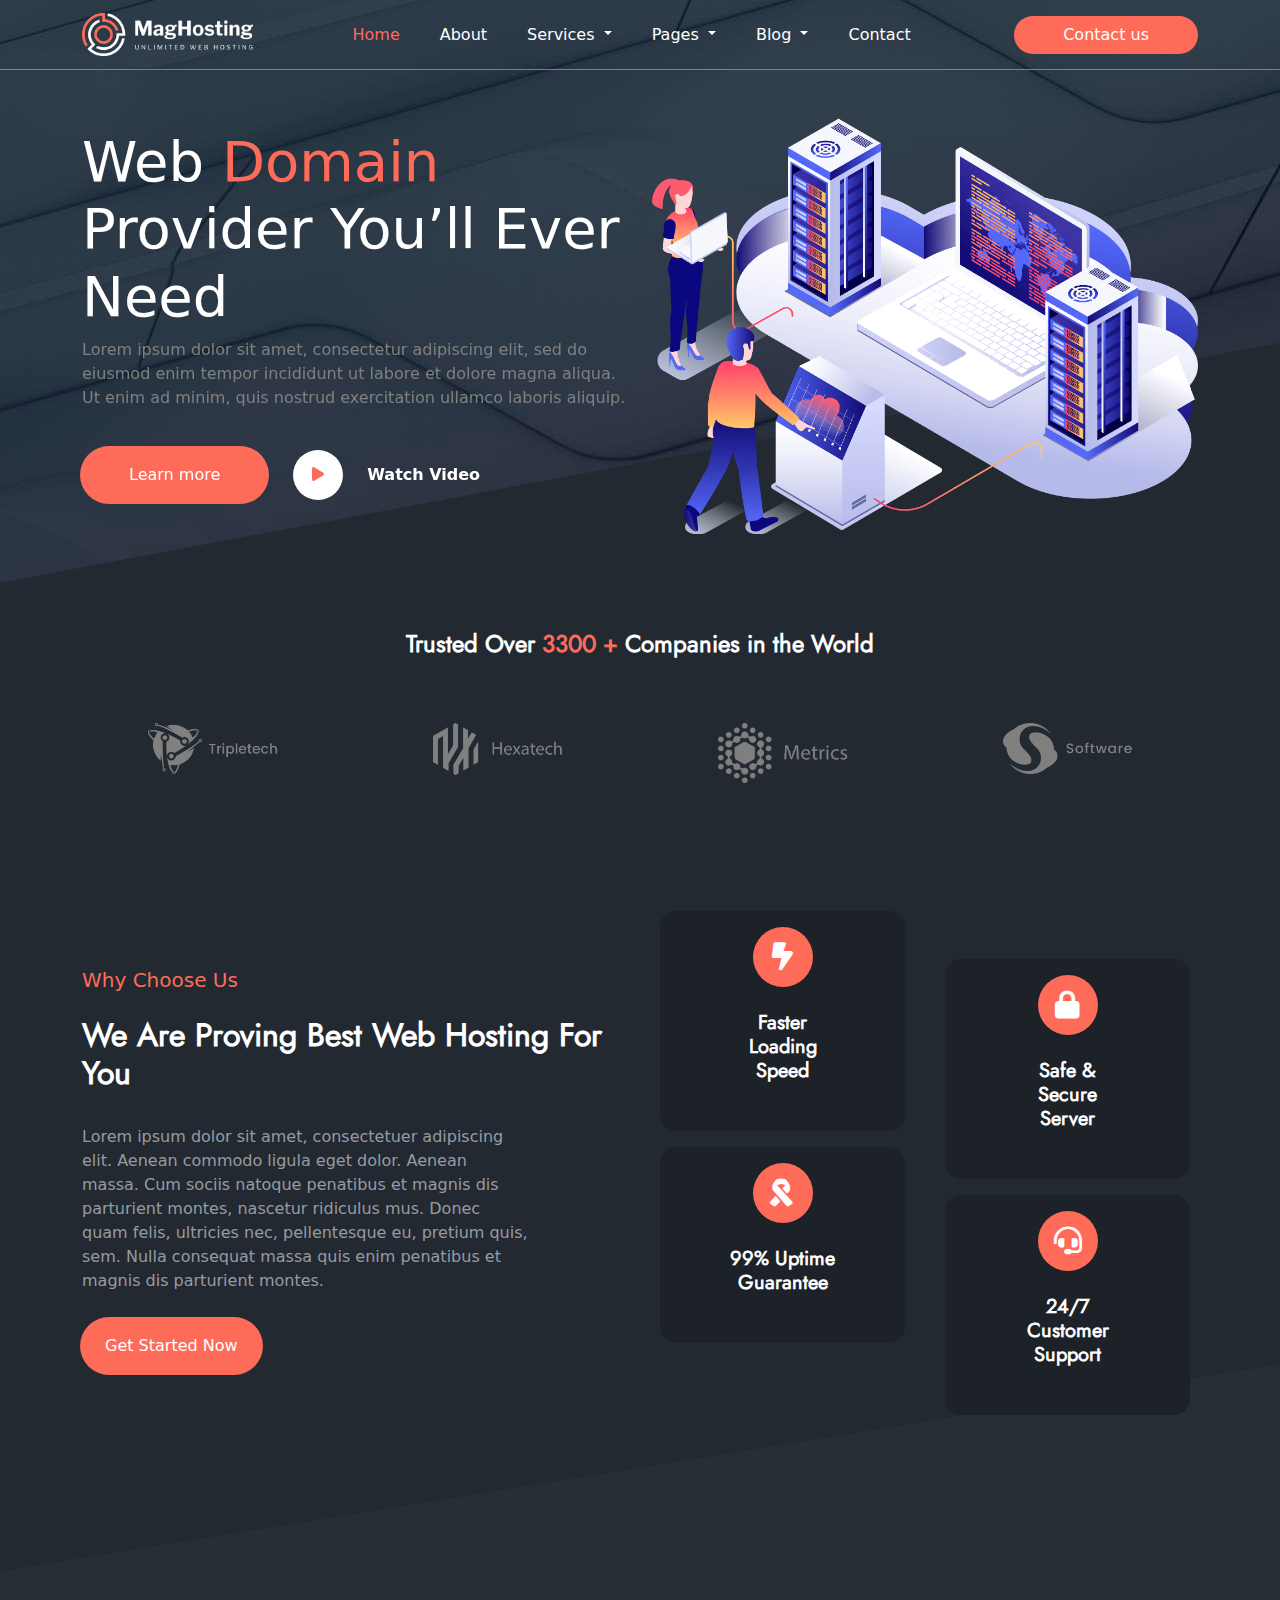
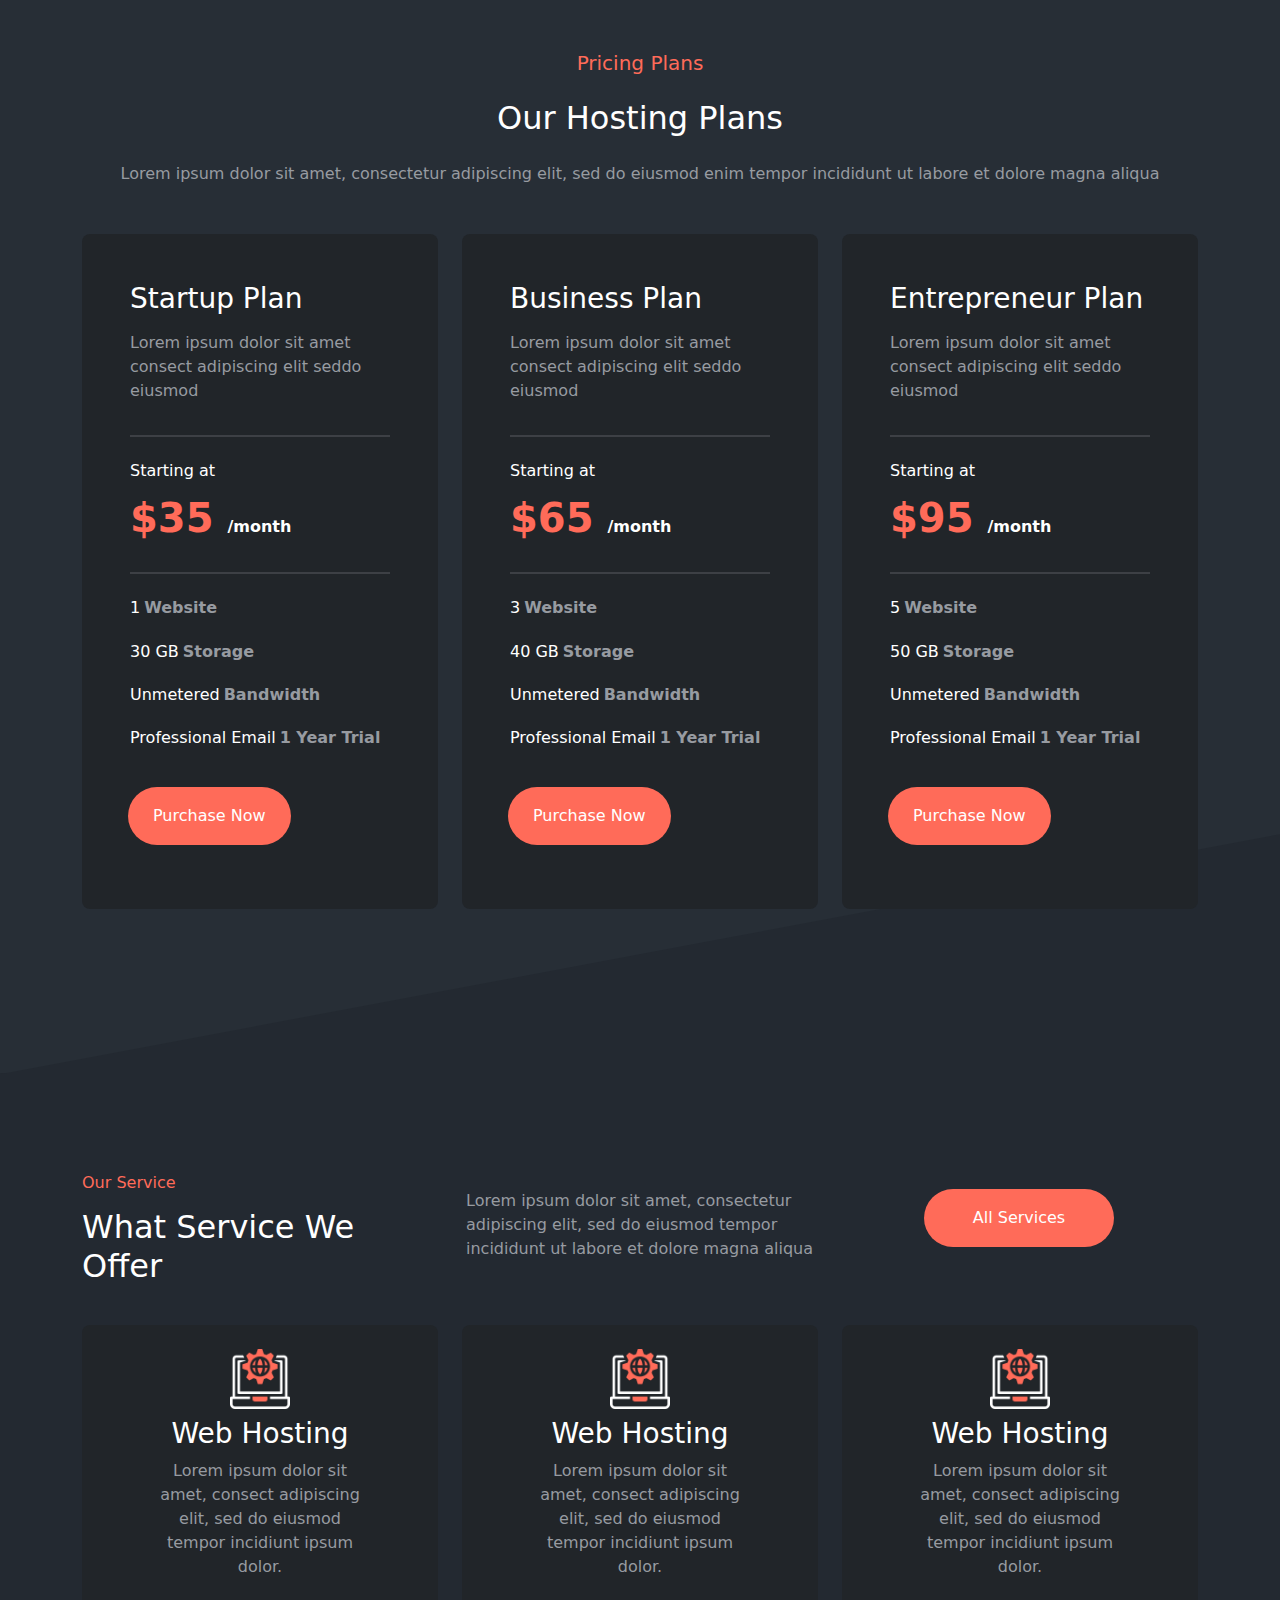
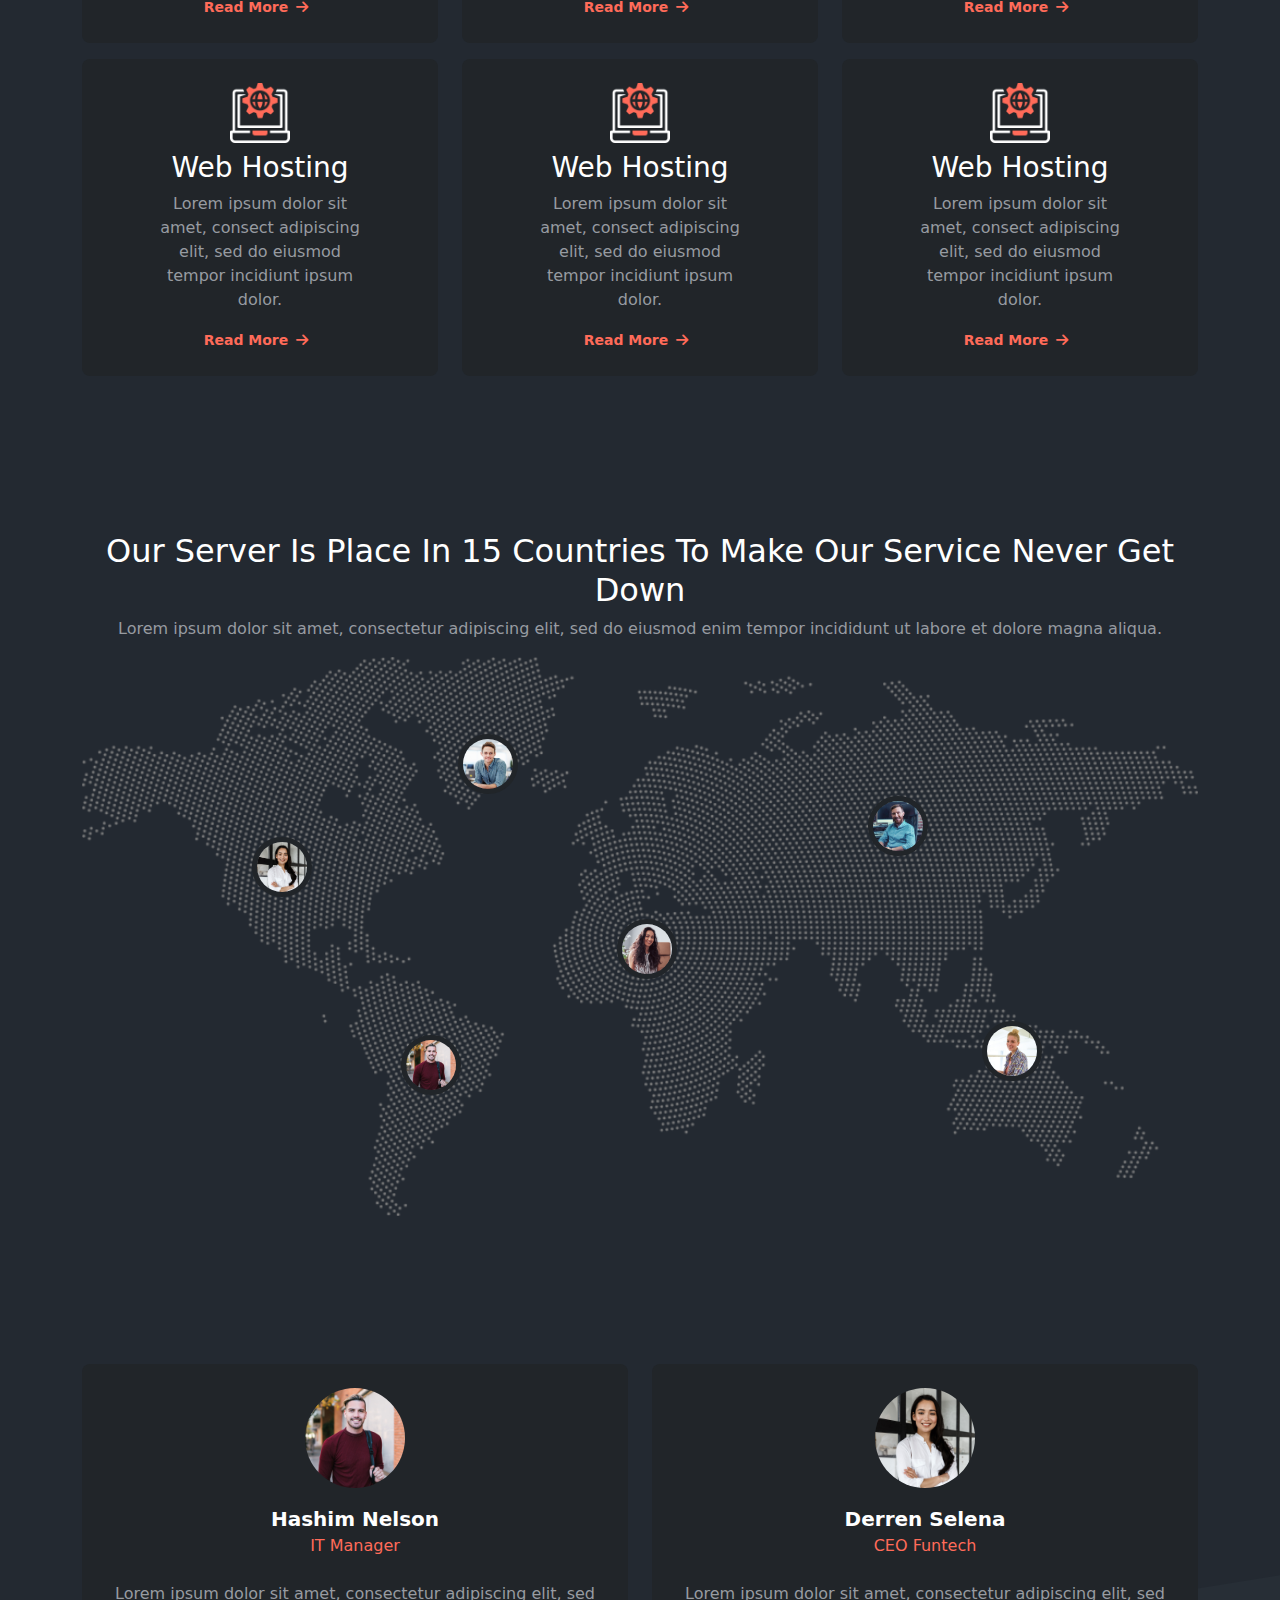
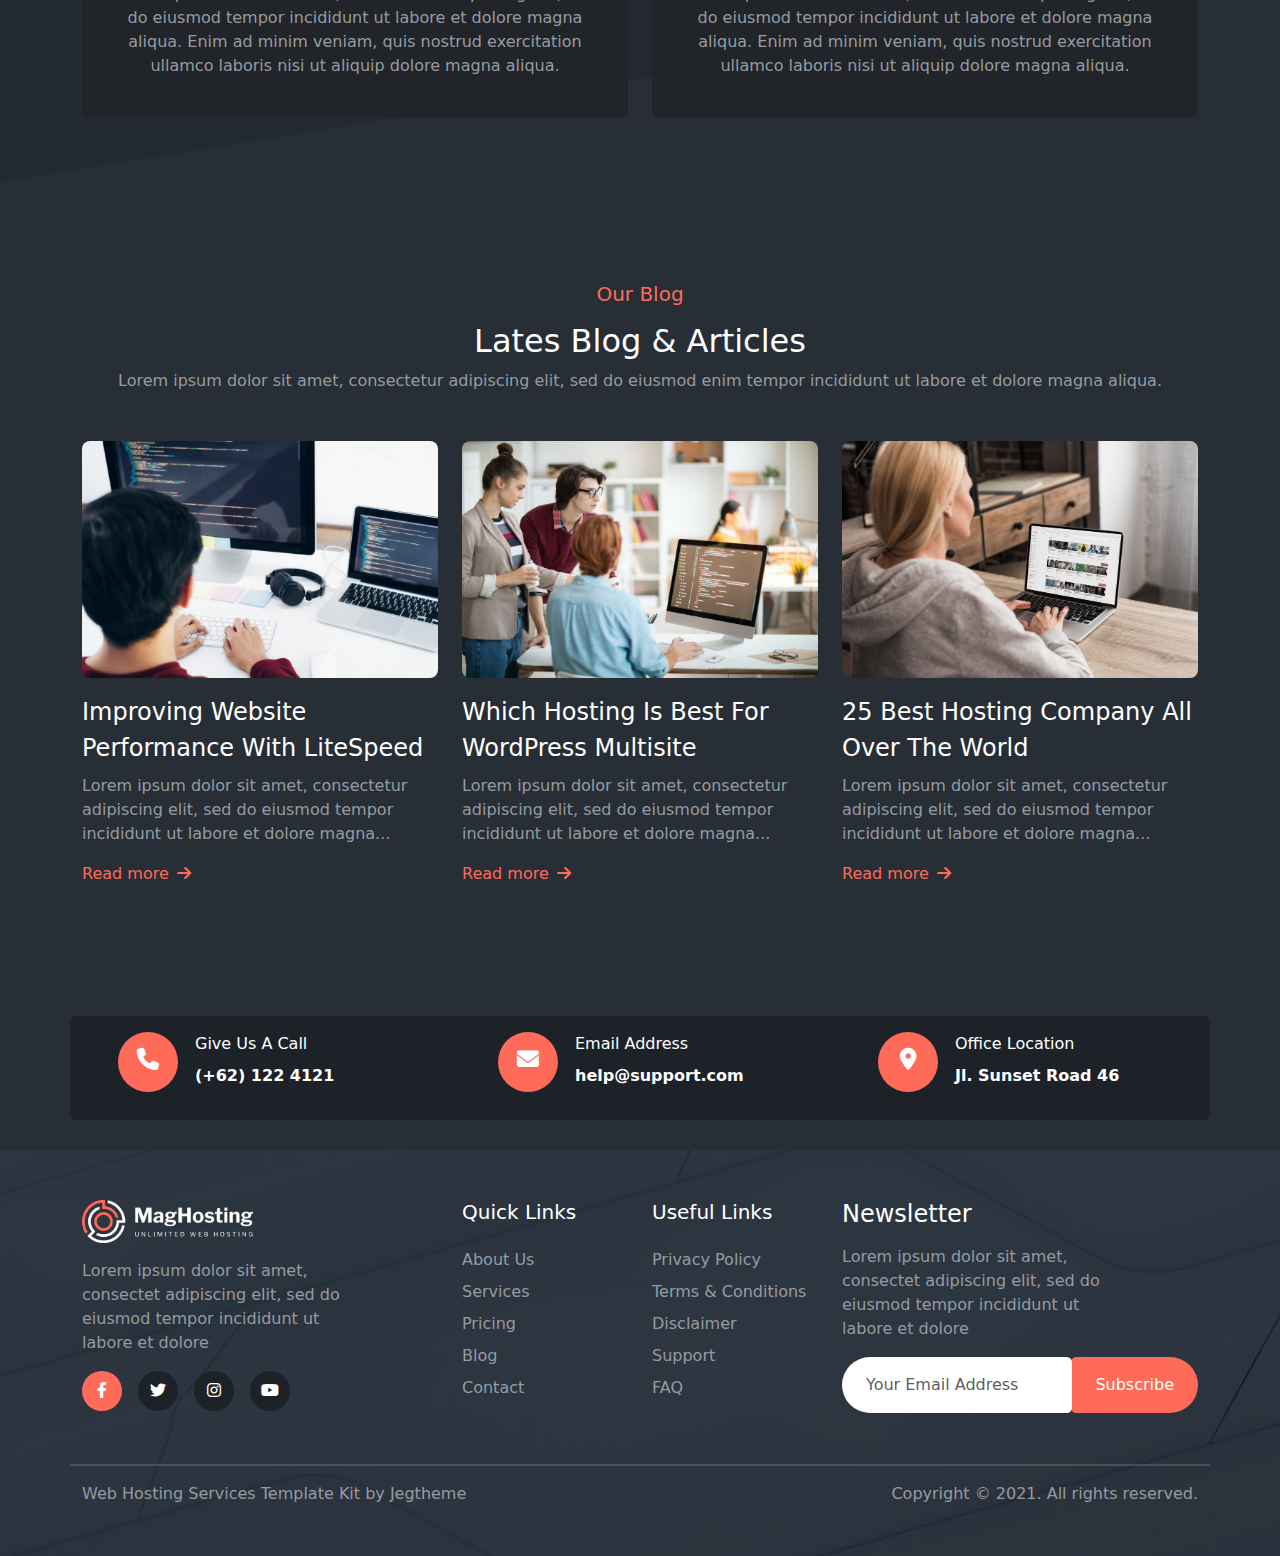
<file: web site/index.html>
<!DOCTYPE html>
<html lang="en">

<head>
  <meta charset="UTF-8">
  <meta http-equiv="X-UA-Compatible" content="IE=edge">
  <meta name="viewport" content="width=device-width, initial-scale=1.0">
  <title>Bizency</title>
  <link rel="stylesheet" href="css/bootstrap.min.css">
  <link rel="stylesheet" href="css/style.css">
  <link rel="stylesheet" href="css/all.min.css">
  <link rel="stylesheet" href="css/fonts.css">
</head>

<body>


  <section class="slider">
    <nav class="navbar navbar-expand-lg">
      <div class="container">
        <a class="navbar-brand" href="#">
          <img src="img/LOGO-6RC53E-e1642575297980.png" width="173" alt="">
        </a>
        <button class="navbar-toggler" type="button" data-bs-toggle="offcanvas" data-bs-target="#kriss">
          <span class=" text-white"><i class="fa-solid fa-bars"></i></span>
        </button>
        <div class="collapse navbar-collapse" id="navbarSupportedContent">
          <ul class="navbar-nav mx-auto mb-2 mb-lg-0">
            <li class="nav-item me-4">
              <a class="nav-link active text-orange" href="#">Home</a>
            </li>

            <li class="nav-item me-4">
              <a class="nav-link active text-white" href="#">About</a>
            </li>
            <li class="nav-item dropdown me-4">
              <a class="nav-link dropdown-toggle text-white" href="#" id="navbarDropdown" role="button"
                data-bs-toggle="dropdown">
                Services
              </a>
              <ul class="dropdown-menu">
                <li><a class="dropdown-item" href="#">Services</a></li>
                <li><a class="dropdown-item" href="#">Services Details</a></li>
              </ul>
            </li>
            <li class="nav-item dropdown me-4">
              <a class="nav-link dropdown-toggle text-white" href="#" id="navbarDropdown" role="button"
                data-bs-toggle="dropdown">
                Pages
              </a>
              <ul class="dropdown-menu">
                <li><a class="dropdown-item" href="#">Team</a></li>
                <li><a class="dropdown-item" href="#">Pricing</a></li>
                <li><a class="dropdown-item" href="#">FAQ</a></li>
                <li><a class="dropdown-item" href="#">404</a></li>
              </ul>
            </li>
            <li class="nav-item dropdown me-4">
              <a class="nav-link dropdown-toggle text-white" href="#" id="navbarDropdown" role="button"
                data-bs-toggle="dropdown">
                Blog
              </a>
              <ul class="dropdown-menu">
                <li><a class="dropdown-item" href="#">Blog</a></li>
                <li><a class="dropdown-item" href="#">Single post</a></li>
              </ul>
            </li>
            <li class="nav-item me-4">
              <a class="nav-link active text-white" href="#">Contact</a>
            </li>
          </ul>
          <form class="d-flex">
            <button class="btn  rounded-pill bg-btn text-white px-5" type="submit">Contact us</button>
          </form>
        </div>
      </div>
    </nav>



    <div id="carouselExampleIndicators" class="carousel slide" data-bs-ride="carousel">
      <div class="carousel-inner">
        <div class="carousel-item active position-relative">
          <div class="shape position-absolute"></div>
          <div class="container">
            <div class="row py-5 align-items-center">
              <div class="col-12 col-xl-6">
                <h1 class="text-white">Web <span class="text-orange">Domain</span> Provider You’ll Ever Need</h1>
                <p class="text-darkgray">Lorem ipsum dolor sit amet, consectetur adipiscing elit, sed do eiusmod enim
                  tempor incididunt ut labore et dolore magna aliqua. Ut enim ad minim, quis nostrud exercitation
                  ullamco laboris aliquip.</p>
                <div class="d-flex align-items-center">
                  <button class="btn  rounded-pill bg-btn text-white px-5 py-3" type="submit">Learn more</button>
                  <div class="icon1 m-4">
                    <a href="#"><i class="fa-solid fa-play"></i></a>
                  </div>
                  <span class="span1 text-white">Watch Video</span>
                </div>
              </div>
              <div class="col-12 col-xl-6 slider-img z-index">
                <img src="img/asset2-SZ8XVX.png" alt="">
              </div>
            </div>
          </div>
        </div>
        <div class="carousel-item">
          <div class="shape position-absolute"></div>
          <div class="container">
            <div class="row py-5 align-items-center">
              <div class="col-12 col-xl-6">
                <h1 class="text-white">Web <span class="text-orange">Domain</span> Provider You’ll Ever Need</h1>
                <p class="text-darkgray">Lorem ipsum dolor sit amet, consectetur adipiscing elit, sed do eiusmod enim
                  tempor incididunt ut labore et dolore magna aliqua. Ut enim ad minim, quis nostrud exercitation
                  ullamco laboris aliquip.</p>
                <div class="d-flex align-items-center">
                  <button class="btn  rounded-pill bg-btn text-white px-5 py-3" type="submit">Learn more</button>
                  <div class="icon1 m-4">
                    <a href="#"><i class="fa-solid fa-play"></i></a>
                  </div>
                  <span class="span1 text-white">Watch Video</span>
                </div>
              </div>
              <div class="col-12 col-xl-6 slider-img z-index">
                <img src="img/asset2-SZ8XVX.png" alt="">
              </div>
            </div>
          </div>
        </div>
        <div class="carousel-item">
          <div class="shape position-absolute"></div>
          <div class="container">
            <div class="row py-5 align-items-center">
              <div class="col-12 col-xl-6">
                <h1 class="text-white">Web <span class="text-orange">Domain</span> Provider You’ll Ever Need</h1>
                <p class="text-darkgray">Lorem ipsum dolor sit amet, consectetur adipiscing elit, sed do eiusmod enim
                  tempor incididunt ut labore et dolore magna aliqua. Ut enim ad minim, quis nostrud exercitation
                  ullamco laboris aliquip.</p>
                <div class="d-flex align-items-center">
                  <button class="btn  rounded-pill bg-btn text-white px-5 py-3" type="submit">Learn more</button>
                  <div class="icon1 m-4">
                    <a href="#"><i class="fa-solid fa-play"></i></a>
                  </div>
                  <span class="span1 text-white">Watch Video</span>
                </div>
              </div>
              <div class="col-12 col-xl-6 slider-img z-index">
                <img src="img/asset2-SZ8XVX.png" alt="">
              </div>
            </div>
          </div>
        </div>
      </div>
    </div>


    <!-- canvas  -->
    <div class="offcanvas offcanvas-start bg-offcanvas" tabindex="-1" id="kriss"
      aria-labelledby="offcanvasExampleLabel">
      <div class="offcanvas-header">
        <h5 class="offcanvas-title" id="offcanvasExampleLabel">
          <a class="navbar-brand" href="#">
            <img src="img/LOGO-6RC53E-e1642575297980.png" width="173" alt="">
          </a>
        </h5>
        <button type="button" class="btn-open text-white" data-bs-dismiss="offcanvas"><i
            class="fa-solid fa-xmark"></i></button>
      </div>

      <div class="offcanvas-body">
        <ul class="navbar-nav mx-auto mb-2 mb-lg-0">
          <li class="nav-item me-4">
            <a class="nav-link active text-orange" href="#">Home</a>
          </li>

          <li class="nav-item me-4">
            <a class="nav-link active text-white" href="#">About</a>
          </li>
          <li class="nav-item dropdown me-4">
            <a class="nav-link dropdown-toggle text-white" href="#" id="navbarDropdown" role="button"
              data-bs-toggle="dropdown">
              Services
            </a>
            <ul class="dropdown-menu">
              <li><a class="dropdown-item" href="#">Services</a></li>
              <li><a class="dropdown-item" href="#">Services Details</a></li>
            </ul>
          </li>
          <li class="nav-item dropdown me-4">
            <a class="nav-link dropdown-toggle text-white" href="#" id="navbarDropdown" role="button"
              data-bs-toggle="dropdown">
              Pages
            </a>
            <ul class="dropdown-menu">
              <li><a class="dropdown-item" href="#">Team</a></li>
              <li><a class="dropdown-item" href="#">Pricing</a></li>
              <li><a class="dropdown-item" href="#">FAQ</a></li>
              <li><a class="dropdown-item" href="#">404</a></li>
            </ul>
          </li>
          <li class="nav-item dropdown me-4">
            <a class="nav-link dropdown-toggle text-white" href="#" id="navbarDropdown" role="button"
              data-bs-toggle="dropdown">
              Blog
            </a>
            <ul class="dropdown-menu">
              <li><a class="dropdown-item" href="#">Blog</a></li>
              <li><a class="dropdown-item" href="#">Single post</a></li>
            </ul>
          </li>
          <li class="nav-item me-4">
            <a class="nav-link active text-white" href="#">Contact</a>
          </li>
        </ul>
      </div>
    </div>
  </section>


  <section>
    <div class="company-trust">
      <div class="container">
        <div class="contant">
          <h3 class="text-center text-white
             py-5">Trusted Over <span class="text-orange"> 3300 +</span> Companies in the World</h3>
        </div>
        <div class="company-img row text-center">
          <div class="col-6 col-md-3 p-2">
            <img src="img/logo-Y7FDGX.png" alt="" width="130">
          </div>
          <div class="col-6 col-md-3 p-2">
            <img src="img/partner-GR7E54-1.png" alt="" width="130">
          </div>
          <div class="col-6 col-md-3 p-2">
            <img src="img/partnerr-JQLHGD-1.png" alt="" width="130">
          </div>
          <div class="col-6 col-md-3 p-2">
            <img src="img/logo-9VAKXU.png" alt="" width="130">
          </div>
        </div>
      </div>
    </div>
  </section>

  <section class="hosting position-relative">
    <div class="shape-1 position-absolute"></div>
    <div class="container">
      <div class="row align-items-center">
        <div class="col-12 col-sm-12 col-lg-6">
          <h5 class="text-orange">Why Choose Us</h5>
          <h2 class="text-white py-3">We Are Proving Best Web Hosting For You</h2>
          <p class="text-darkgray py-2">Lorem ipsum dolor sit amet, consectetuer adipiscing elit. Aenean commodo ligula
            eget dolor. Aenean massa. Cum sociis natoque penatibus et magnis dis parturient montes, nascetur ridiculus
            mus. Donec quam felis, ultricies nec, pellentesque eu, pretium quis, sem. Nulla consequat massa quis enim
            penatibus et magnis dis parturient montes.</p>
          <button class="btn  rounded-pill bg-btn text-white px-4 py-3" type="submit">Get Started Now</button>
        </div>

        <div class="col-12 col-md-6 position-relative">
          <div class="row">
            <div class="col-sm-6 col-md-6">
              <div class="box-energy col-12 text-center px-2 py-4  rounded-3">
                <div class="icon bg-contact text-center px-3 py-3 my-3 rounded-4">
                  <i class="fa-solid fa-bolt-lightning fs-3 text-white"></i>
                  <h3 class="text-white py-4">Faster Loading Speed</h3>
                </div>
                <div class="icon bg-contact text-center px-3 py-3 my-3 rounded-4">
                  <i class="fa-solid fa-ribbon fs-3 text-white"></i>
                  <h3 class="text-white py-4">99% Uptime Guarantee</h3>
                </div>
              </div>
            </div>

            <div class="col-sm-6 col-md-6">
              <div class="box-energy col-12 text-center px-2 py-4 mt-md-5 mb-3 rounded-3">
                <div class="icon bg-contact text-center px-3 py-3 my-3 rounded-4">
                  <i class="fa-solid fa-lock fs-3 text-white"></i>
                  <h3 class="text-white py-4">Safe & Secure Server</h3>
                </div>
                <div class="icon bg-contact text-center px-3 py-3 my-3 rounded-4">
                  <i class="fa-solid fa-headset fs-3 text-white"></i>
                  <h3 class="text-white py-4">24/7 Customer Support</h3>
                </div>
              </div>
            </div>
          </div>

        </div>
      </div>
  </section>

  <section class="pricing position-relative">
    <div class="shape position-absolute"></div>
    <div class="container">
      <div class="col-12 contant-title text-center">
        <h5 class="text-orange">Pricing Plans</h5>
        <h2 class="text-white py-3">Our Hosting Plans</h2>
        <p class="text-darkgray">Lorem ipsum dolor sit amet, consectetur adipiscing elit, sed do eiusmod enim tempor
          incididunt ut labore et dolore magna aliqua</p>
      </div>

      <div class="sub-plan row my-5 justify-content-center">
        <div class="col-12 col-md-6 col-xl-4 mb-3">
          <div class="box-plan bg-dark rounded-3 px-5 py-5">
            <h3 class="text-white">Startup Plan</h3>
            <p class="text-darkgray py-2">Lorem ipsum dolor sit amet consect adipiscing elit seddo eiusmod</p>
            <div class="p-line my-4"></div>
            <h6 class="text-white">Starting at</h6>
            <span class="text-orange fs-1">$35 <small class="text-white fs-6">/month</small></span>
            <div class="p-line my-4"></div>
            <h5 class="text-white fs-6">1<span class="text-darkgray mx-1">Website</span></h5>
            <h5 class="text-white fs-6 my-4">30 GB<span class="text-darkgray mx-1">Storage</span></h5>
            <h5 class="text-white fs-6">Unmetered<span class="text-darkgray mx-1">Bandwidth</span></h5>
            <h5 class="text-white fs-6 my-4">Professional Email<span class="text-darkgray mx-1">1 Year Trial</span></h5>
            <button class="btn  rounded-pill bg-btn text-white px-4 py-3 my-3" type="submit">Purchase Now</button>
          </div>
        </div>

        <div class="col-12 col-md-6 col-xl-4 z-index mb-3">
          <div class="box-plan bg-dark rounded-3 px-5 py-5">
            <h3 class="text-white">Business Plan</h3>
            <p class="text-darkgray py-2">Lorem ipsum dolor sit amet consect adipiscing elit seddo eiusmod</p>
            <div class="p-line my-4"></div>
            <h6 class="text-white">Starting at</h6>
            <span class="text-orange fs-1">$65 <small class="text-white fs-6">/month</small></span>
            <div class="p-line my-4"></div>
            <h5 class="text-white fs-6">3<span class="text-darkgray mx-1">Website</span></h5>
            <h5 class="text-white fs-6 my-4">40 GB<span class="text-darkgray mx-1">Storage</span></h5>
            <h5 class="text-white fs-6">Unmetered<span class="text-darkgray mx-1">Bandwidth</span></h5>
            <h5 class="text-white fs-6 my-4">Professional Email<span class="text-darkgray mx-1">1 Year Trial</span></h5>
            <button class="btn  rounded-pill bg-btn text-white px-4 py-3 my-3" type="submit">Purchase Now</button>
          </div>
        </div>

        <div class="col-12 col-md-6 col-xl-4 z-index">
          <div class="box-plan bg-dark rounded-3 px-5 py-5">
            <h3 class="text-white">Entrepreneur Plan</h3>
            <p class="text-darkgray py-2">Lorem ipsum dolor sit amet consect adipiscing elit seddo eiusmod</p>
            <div class="p-line my-4"></div>
            <h6 class="text-white">Starting at</h6>
            <span class="text-orange fs-1">$95 <small class="text-white fs-6">/month</small></span>
            <div class="p-line my-4"></div>
            <h5 class="text-white fs-6">5<span class="text-darkgray mx-1">Website</span></h5>
            <h5 class="text-white fs-6 my-4">50 GB<span class="text-darkgray mx-1">Storage</span></h5>
            <h5 class="text-white fs-6">Unmetered<span class="text-darkgray mx-1">Bandwidth</span></h5>
            <h5 class="text-white fs-6 my-4">Professional Email<span class="text-darkgray mx-1">1 Year Trial</span></h5>
            <button class="btn  rounded-pill bg-btn text-white px-4 py-3 my-3" type="submit">Purchase Now</button>
          </div>
        </div>
      </div>
    </div>
  </section>



  <section class="service-offer">
    <div class="container">
      <div class="our-service row">
        <div class="col-12 col-sm-4">
          <h6 class="text-orange">Our Service</h6>
          <h3 class="text-white my-3">What Service We Offer</h3>
        </div>
        <div class="col-12 col-sm-4 p-3">
          <p class="text-darkgray">Lorem ipsum dolor sit amet, consectetur adipiscing elit, sed do eiusmod tempor
            incididunt ut labore et dolore magna aliqua</p>
        </div>
        <div class="col-12 col-sm-4 text-center">
          <button class="btn  rounded-pill bg-btn text-white px-5 py-3 my-3" type="submit">All Services</button>
        </div>
      </div>

      <div class="service-hosting row mt-4">
        <div class="col-12 col-md-6 col-xl-4 mb-3">
          <div class="web-hosting bg-dark py-4 px-4 rounded-3 text-center">
            <img src="img/DNS-Laptop.png" alt="" width="60">
            <h3 class="text-white my-2">Web Hosting</h3>
            <p class="text-darkgray text-center">Lorem ipsum dolor sit amet, consect adipiscing elit, sed do eiusmod
              tempor incidiunt ipsum dolor.</p>
            <a href="#" class="text-orange">Read More<i class="fa-solid fa-arrow-right px-2"></i></a>
          </div>
        </div>
        <div class="col-12  col-md-6 col-xl-4 mb-3">
          <div class="web-hosting bg-dark py-4 px-4 rounded-3 text-center">
            <img src="img/DNS-Laptop.png" alt="" width="60">
            <h3 class="text-white my-2">Web Hosting</h3>
            <p class="text-darkgray text-center">Lorem ipsum dolor sit amet, consect adipiscing elit, sed do eiusmod
              tempor incidiunt ipsum dolor.</p>
            <a href="#" class="text-orange">Read More<i class="fa-solid fa-arrow-right px-2"></i></a>
          </div>
        </div>
        <div class="col-12  col-md-6 col-xl-4 mb-3">
          <div class="web-hosting bg-dark py-4 px-4 rounded-3 text-center">
            <img src="img/DNS-Laptop.png" alt="" width="60">
            <h3 class="text-white my-2">Web Hosting</h3>
            <p class="text-darkgray text-center">Lorem ipsum dolor sit amet, consect adipiscing elit, sed do eiusmod
              tempor incidiunt ipsum dolor.</p>
            <a href="#" class="text-orange">Read More<i class="fa-solid fa-arrow-right px-2"></i></a>
          </div>
        </div>
        <div class="col-12 col-md-6 col-xl-4 mb-3">
          <div class="web-hosting bg-dark py-4 px-4 rounded-3 text-center">
            <img src="img/DNS-Laptop.png" alt="" width="60">
            <h3 class="text-white my-2">Web Hosting</h3>
            <p class="text-darkgray text-center">Lorem ipsum dolor sit amet, consect adipiscing elit, sed do eiusmod
              tempor incidiunt ipsum dolor.</p>
            <a href="#" class="text-orange">Read More<i class="fa-solid fa-arrow-right px-2"></i></a>
          </div>
        </div>
        <div class="col-12 col-md-6 col-xl-4 mb-3">
          <div class="web-hosting bg-dark py-4 px-4 rounded-3 text-center">
            <img src="img/DNS-Laptop.png" alt="" width="60">
            <h3 class="text-white my-2">Web Hosting</h3>
            <p class="text-darkgray text-center">Lorem ipsum dolor sit amet, consect adipiscing elit, sed do eiusmod
              tempor incidiunt ipsum dolor.</p>
            <a href="#" class="text-orange">Read More<i class="fa-solid fa-arrow-right px-2"></i></a>
          </div>
        </div>
        <div class="col-12 col-md-6 col-xl-4">
          <div class="web-hosting bg-dark py-4 px-4 rounded-3 text-center">
            <img src="img/DNS-Laptop.png" alt="" width="60">
            <h3 class="text-white my-2">Web Hosting</h3>
            <p class="text-darkgray text-center">Lorem ipsum dolor sit amet, consect adipiscing elit, sed do eiusmod
              tempor incidiunt ipsum dolor.</p>
            <a href="#" class="text-orange">Read More<i class="fa-solid fa-arrow-right px-2"></i></a>
          </div>
        </div>
      </div>
    </div>
  </section>


  <section class="country">
    <div class="container position-relative">
      <div class="col-12 col-md-12">
        <div class="contant-country text-center">
          <h2 class="text-white p-md-0 ">Our Server Is Place In 15 Countries To Make Our Service Never Get Down</h2>
          <p class="text-darkgray">Lorem ipsum dolor sit amet, consectetur adipiscing elit, sed do eiusmod enim tempor
            incididunt ut labore et dolore magna aliqua.</p>
        </div>
      </div>
      <div class="col-12 map text-center">
        <img src="img/image-OJO4YQ0-1024x513.png">
      </div>
      <div class="map-img">
        <img src="img/LZHZBNZ.jpg" class="position-absolute img1 border border-5 border-dark mt-4">
        <img src="img/RHDZL5A (1).jpg" alt="" class="position-absolute img2 border border-5 border-dark mt-4">
        <img src="img/P2UGM57.jpg" alt="" class="position-absolute img3 border border-5 border-dark mt-4">
        <img src="img/E3CC8GB.jpg" alt="" class="position-absolute img4 border border-5 border-dark mt-4">
        <img src="img/PYTF4B7.jpg" alt="" class="position-absolute img5 border border-5 border-dark mt-4">
        <img src="img/B3R7EGZ.jpg" alt="" class="position-absolute img6 border border-5 border-dark mt-4">
      </div>
    </div>
  </section>

  <section class="manager py-5 position-relative">
    <div class="shape-1 position-absolute"></div>
    <div class="container">
      <div class="row">
        <div class="col-12 col-lg-6 z-index mb-3">
          <div class="manager-box bg-dark py-4 px-3 rounded-3 text-center">
            <img src="img/P2UGM57.jpg" alt="" class="rounded-pill">
            <div class="mt-3">
              <strong class="text-white fs-5">Hashim Nelson</strong>
            </div>
            <div>
              <span class="text-orange">IT Manager</span>
            </div>
            <p class="text-darkgray mt-4 px-3">Lorem ipsum dolor sit amet, consectetur adipiscing elit, sed do eiusmod
              tempor incididunt ut labore et dolore magna aliqua. Enim ad minim veniam, quis nostrud exercitation
              ullamco laboris nisi ut aliquip dolore magna aliqua.</p>
          </div>
        </div>
        <div class="col-12 col-lg-6 z-index">
          <div class="manager-box bg-dark py-4 px-3 rounded-3 text-center">
            <img src="img/RHDZL5A (1).jpg" alt="" class="rounded-pill">
            <div class="mt-3">
              <strong class="text-white fs-5">Derren Selena</strong>
            </div>
            <div>
              <span class="text-orange">CEO Funtech</span>
            </div>
            <p class="text-darkgray mt-4 px-3">Lorem ipsum dolor sit amet, consectetur adipiscing elit, sed do eiusmod
              tempor incididunt ut labore et dolore magna aliqua. Enim ad minim veniam, quis nostrud exercitation
              ullamco laboris nisi ut aliquip dolore magna aliqua.</p>
          </div>
        </div>
      </div>
    </div>
  </section>

  <section class="inform">
    <div class="blog text-center">
      <h5 class="text-orange">Our Blog</h5>
      <h2 class="text-white mt-3">Lates Blog & Articles</h2>
      <p class="text-darkgray">Lorem ipsum dolor sit amet, consectetur adipiscing elit, sed do eiusmod enim tempor
        incididunt ut labore et dolore magna aliqua.</p>
    </div>
    <div class="container">
      <div class="row justify-content-center mt-5">
        <div class="col-12 col-xl-4">
          <div class="card bg-inform " style="width: 18rem;">
            <img src="img/programmer-coding-on-computer-.jpg" class="card-img-top mb-3 rounded-3 w-100" alt="...">
            <div class="card-body p-0">
              <a href="#" class="text-white fs-4">Improving Website Performance With LiteSpeed</a>
              <p class="card-text text-darkgray mt-2">Lorem ipsum dolor sit amet, consectetur adipiscing elit, sed do
                eiusmod tempor incididunt ut labore et dolore magna...</p>
              <a href="#" class="text-orange">Read more<i class="fa-solid fa-arrow-right mx-2"></i></a>
            </div>
          </div>
        </div>
        <div class="col-12 col-xl-4">
          <div class="card  bg-inform" style="width: 18rem;">
            <img src="img/young-programmers.jpg" class="card-img-top mb-3 rounded-3" alt="...">
            <div class="card-body p-0">
              <a href="#" class="text-white fs-4">Which Hosting Is Best For WordPress Multisite</a>
              <p class="card-text text-darkgray mt-2">Lorem ipsum dolor sit amet, consectetur adipiscing elit, sed do
                eiusmod tempor incididunt ut labore et dolore magna...</p>
              <a href="#" class="text-orange">Read more<i class="fa-solid fa-arrow-right mx-2"></i></a>
            </div>
          </div>
        </div>
        <div class="col-12 col-xl-4">
          <div class="card  bg-inform" style="width: 18rem;">
            <img src="img/back-view-of-woman-using-laptop-with-youtube-website-on-screen.jpg"
              class="card-img-top mb-3 rounded-3" alt="...">
            <div class="card-body p-0">
              <a href="#" class="text-white fs-4">25 Best Hosting Company All Over The World
              </a>
              <p class="card-text text-darkgray mt-2">Lorem ipsum dolor sit amet, consectetur adipiscing elit, sed do
                eiusmod tempor incididunt ut labore et dolore magna...</p>
              <a href="#" class="text-orange">Read more<i class="fa-solid fa-arrow-right mx-2"></i></a>
            </div>
          </div>
        </div>
      </div>
    </div>
  </section>


  <section class="information">
    <div class="container ">
      <div class="row col-no-gap align-items-center">
        <div class="col-12 col-md-4 py-3 px-md-2 col-xl-4 px-xl-5 bg-contact rounded-start">
          <div class="row">
            <div class="col-3">
              <div class="box">
                <i class="fa-solid fa-phone"></i>
              </div>
            </div>
            <div class="col-9">
              <span class="text-white">Give Us A Call</span>
              <p class="text-white fs-6 mt-2">(+62) 122 4121</p>
            </div>
          </div>
        </div>
        <div class="col-12 col-md-4 py-3 px-md-2 col-xl-4 px-xl-5 bg-contact">
          <div class="row">
            <div class="col-3">
              <div class="box">
                <i class="fa-solid fa-envelope"></i>
              </div>
            </div>
            <div class="col-9">
              <span class="text-white">Email Address</span>
              <p class="text-white fs-6 mt-2">help@support.com</p>
            </div>
          </div>
        </div>
        <div class="col-12 col-md-4 py-3 px-md-2 col-xl-4 px-xl-5 bg-contact rounded-end">
          <div class="row">
            <div class="col-3">
              <div class="box">
                <i class="fa-solid fa-location-dot"></i>
              </div>
            </div>
            <div class="col-9">
              <span class="text-white">Office Location</span>
              <p class="text-white fs-6 mt-2">Jl. Sunset Road 46</p>
            </div>
          </div>
        </div>
      </div>
    </div>
  </section>

  <footer class="footer">
    <div class="container">
      <div class="row justify-content-center">
        <div class="col-12 col-md-4 col-xl-4">
          <div class="logo">
            <img src="img/LOGO-6RC53E-e1642575297980.png" alt="">
          </div>
          <p class="text-darkgray mt-3">Lorem ipsum dolor sit amet, consectet adipiscing elit, sed do eiusmod tempor
            incididunt ut labore et dolore</p>
          <div class="icon d-flex mb-4">
            <a href="#">
              <div class="back me-3">
                <i class="fa-brands fa-facebook-f"></i>
              </div>
            </a>
            <a href="#">
              <div class="back me-3">
                <i class="fa-brands fa-twitter"></i>
              </div>
            </a>
            <a href="#">
              <div class="back me-3">
                <i class="fa-brands fa-instagram"></i>
              </div>
            </a>
            <a href="#">
              <div class="back me-3">
                <i class="fa-brands fa-youtube"></i>
              </div>
            </a>
          </div>
        </div>
        <div class="col-12 mb-4 col-md-4 col-xl-2">
          <h2 class="text-white fs-5 mb-4">Quick Links</h2>
          <ul class="p-0">
            <a href="#">
              <li class="text-darkgray mb-2">About Us</li>
            </a>
            <a href="#">
              <li class="text-darkgray mb-2">Services</li>
            </a>
            <a href="#">
              <li class="text-darkgray mb-2">Pricing</li>
            </a>
            <a href="#">
              <li class="text-darkgray mb-2">Blog</li>
            </a>
            <a href="#">
              <li class="text-darkgray">Contact</li>
            </a>
          </ul>
        </div>
        <div class="col-12 mb-3 col-md-4 col-xl-2">
          <h2 class="text-white fs-5 mb-4">Useful Links</h2>
          <ul class="p-0">
            <a href="#">
              <li class="text-darkgray mb-2">Privacy Policy</li>
            </a>
            <a href="#">
              <li class="text-darkgray mb-2">Terms & Conditions</li>
            </a>
            <a href="#">
              <li class="text-darkgray mb-2">Disclaimer</li>
            </a>
            <a href="#">
              <li class="text-darkgray mb-2">Support</li>
            </a>
            <a href="#">
              <li class="text-darkgray">FAQ</li>
            </a>
        </div>
        <div class="col-12 col-md-6 col-xl-4">
          <div class="col-12 col-md-12">
            <h2 class="text-white fs-4">Newsletter</h2>
            <p class="text-darkgray mt-3">Lorem ipsum dolor sit amet, consectet adipiscing elit, sed do eiusmod tempor
              incididunt ut labore et dolore</p>
          </div>
          <div class="input-group mb-3">
            <input type="text" class="form-control text-white border-0 rounded-end rounded-5 text-darkgray py-3 px-4"
              placeholder="Your Email Address">
            <span class="input-group-text bg-btn border-0 py-3 px-4 text-white rounded-start rounded-5"
              id="basic-addon2">Subscribe</span>
          </div>
        </div>
        <div class="line mt-4 mb-3"></div>
        <div class="d-flex justify-content-between">
          <span class="text-darkgray">Web Hosting Services Template Kit by Jegtheme</span>
          <span class="text-darkgray">Copyright © 2021. All rights reserved.</span>
        </div>
      </div>
    </div>
    </div>
  </footer>

  <script src="js/bootstrap.bundle.min.js"></script>
</body>

</html>
</file>
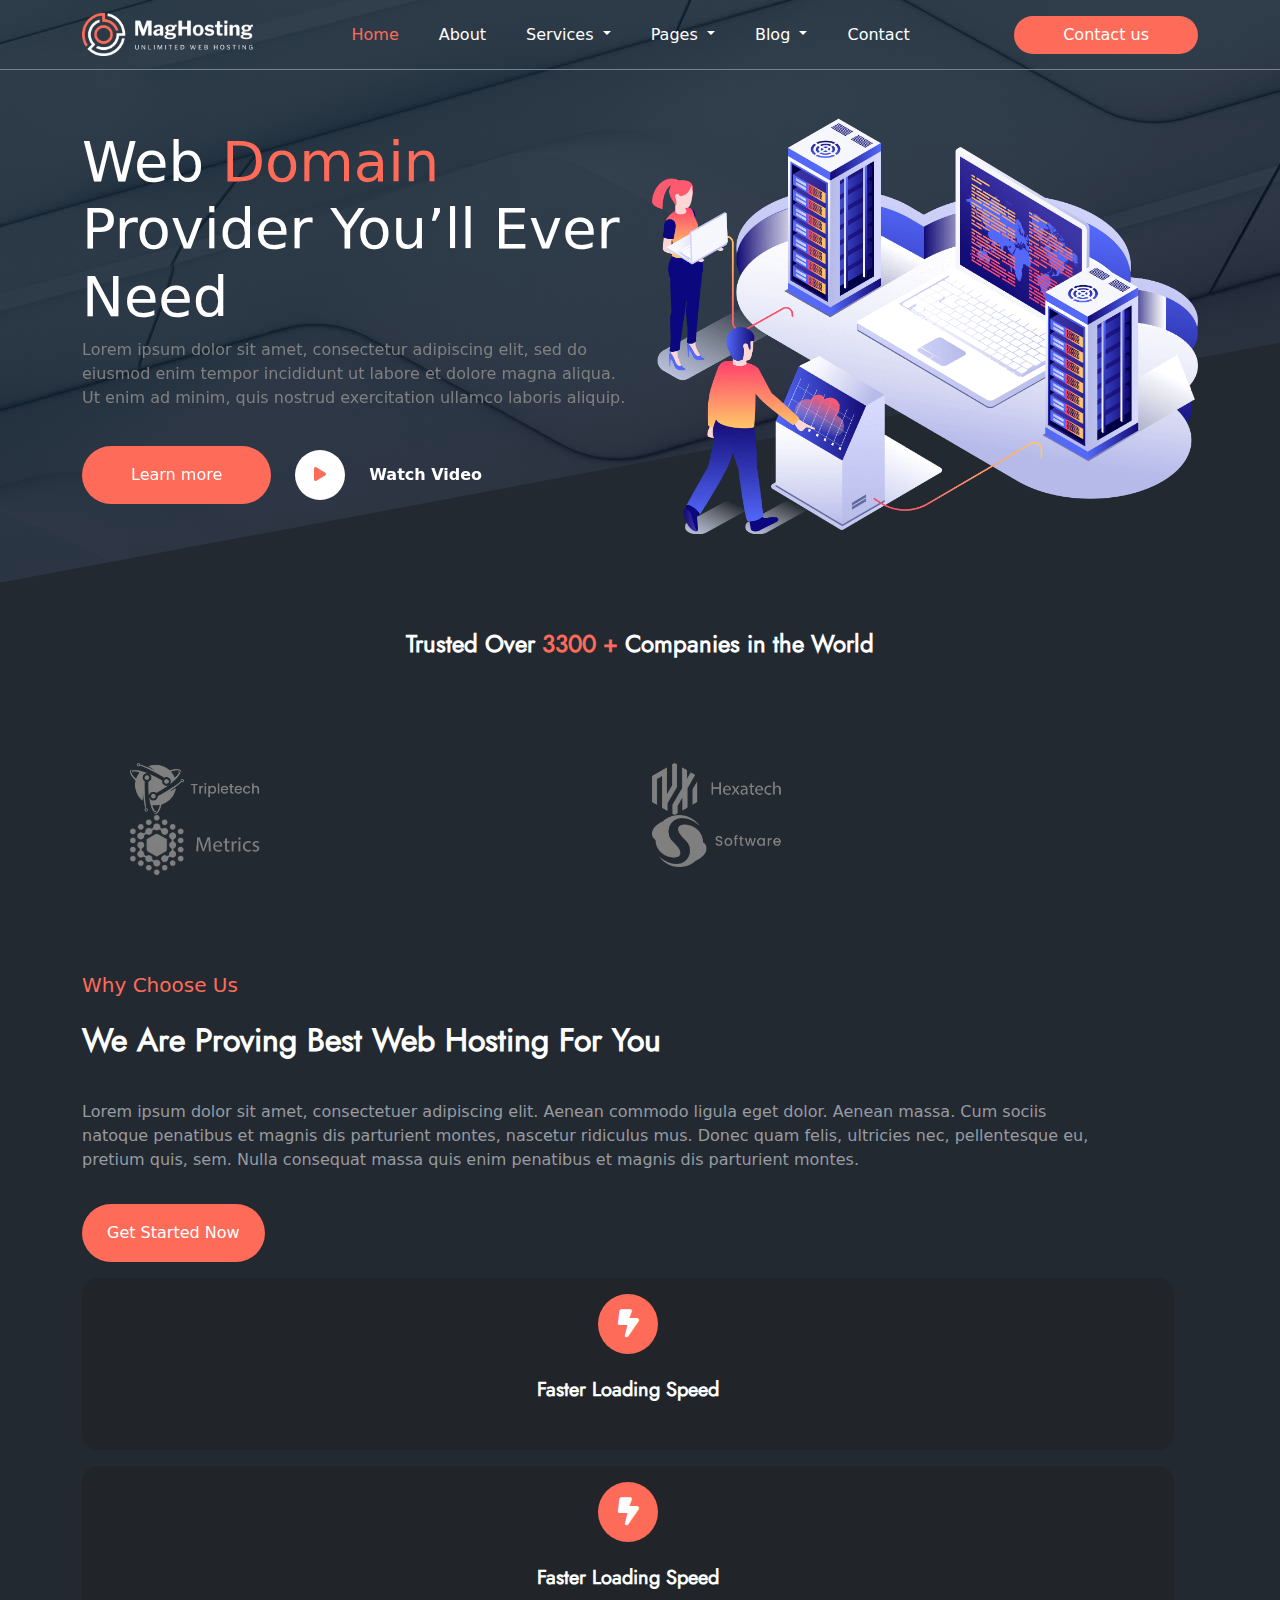
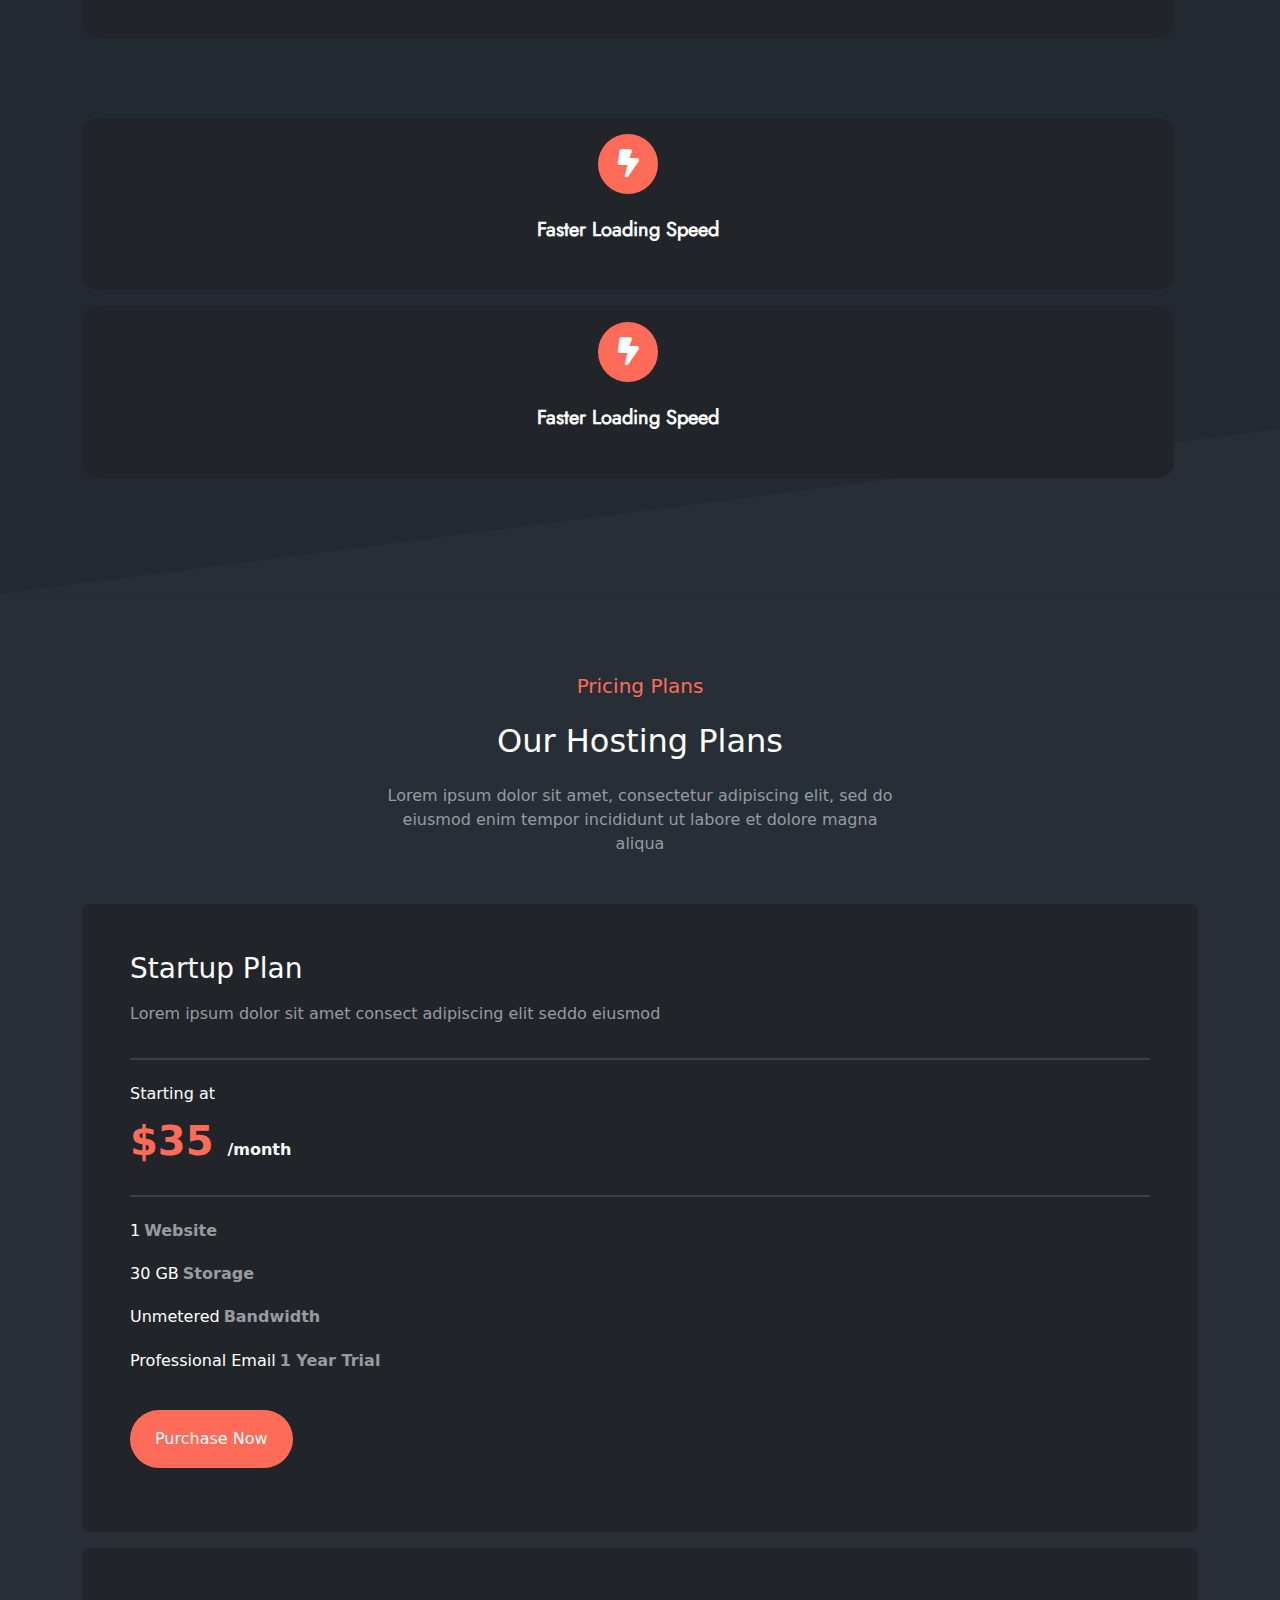
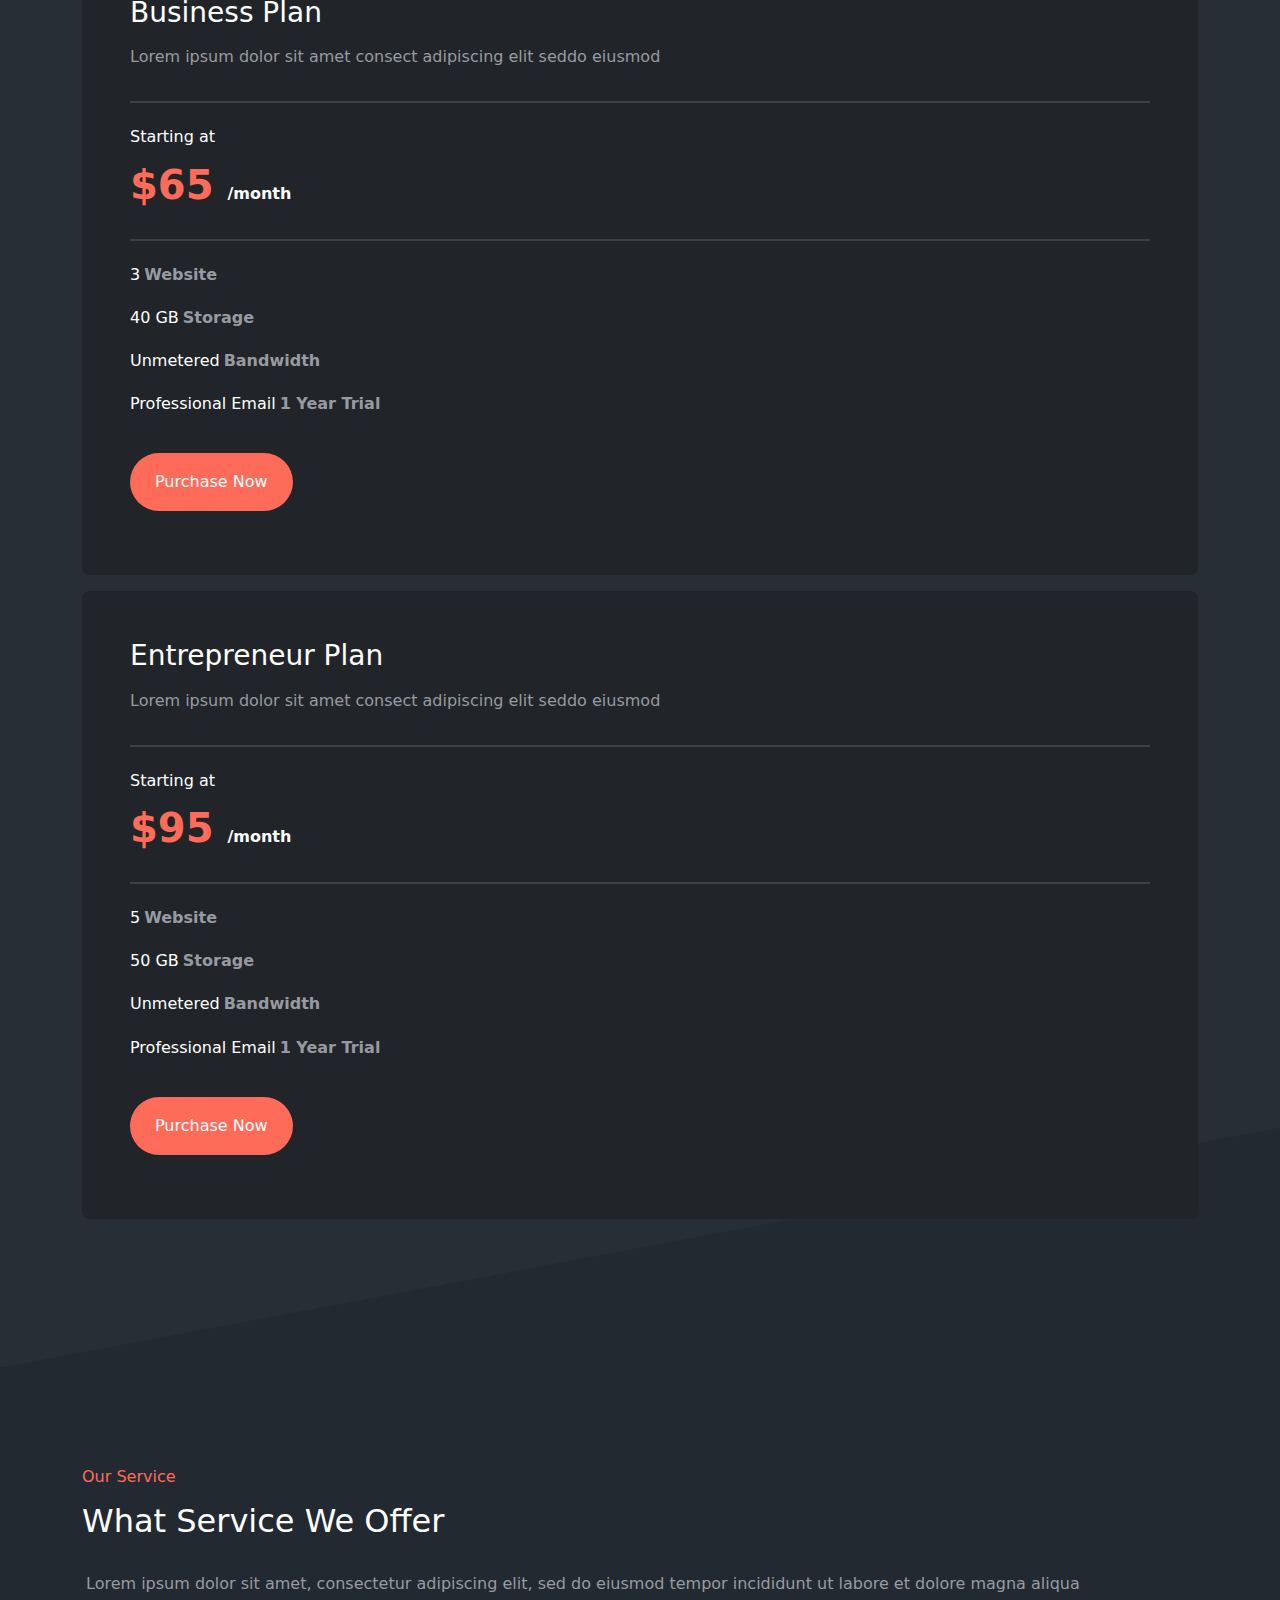
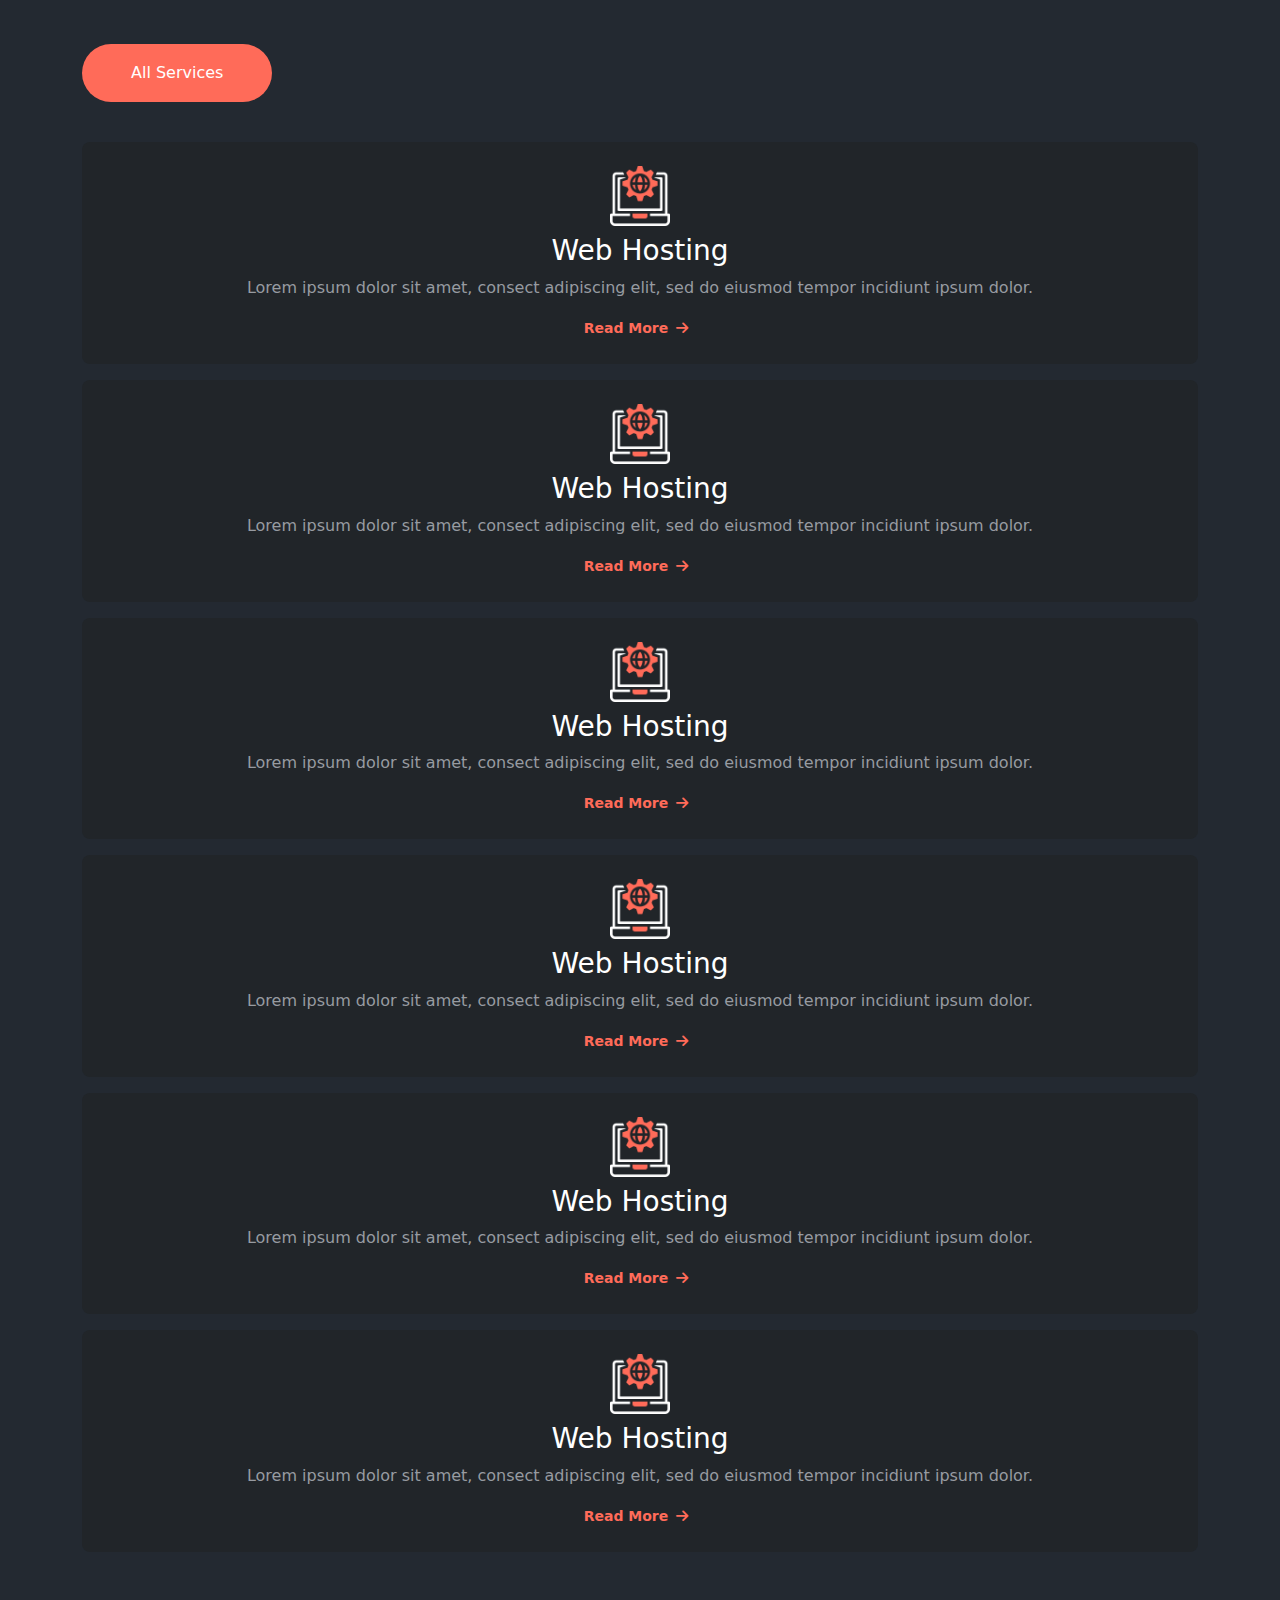
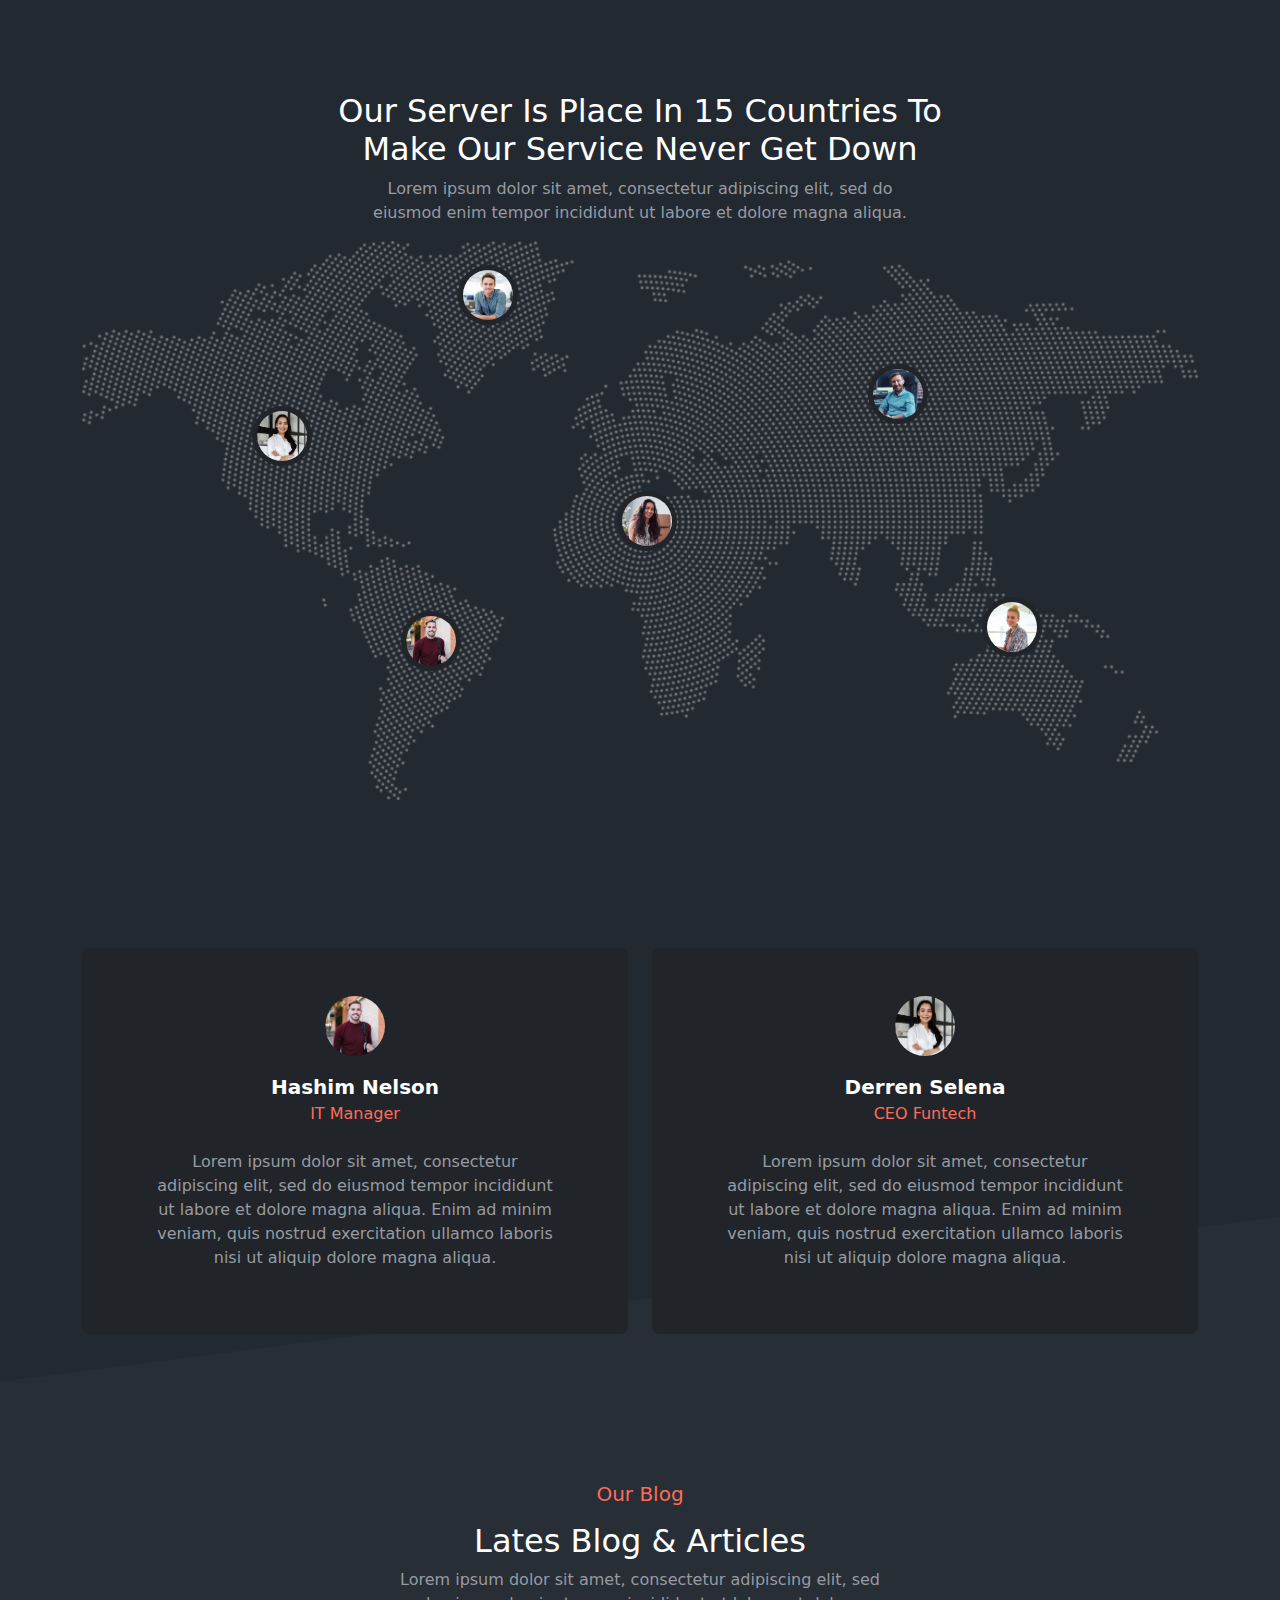
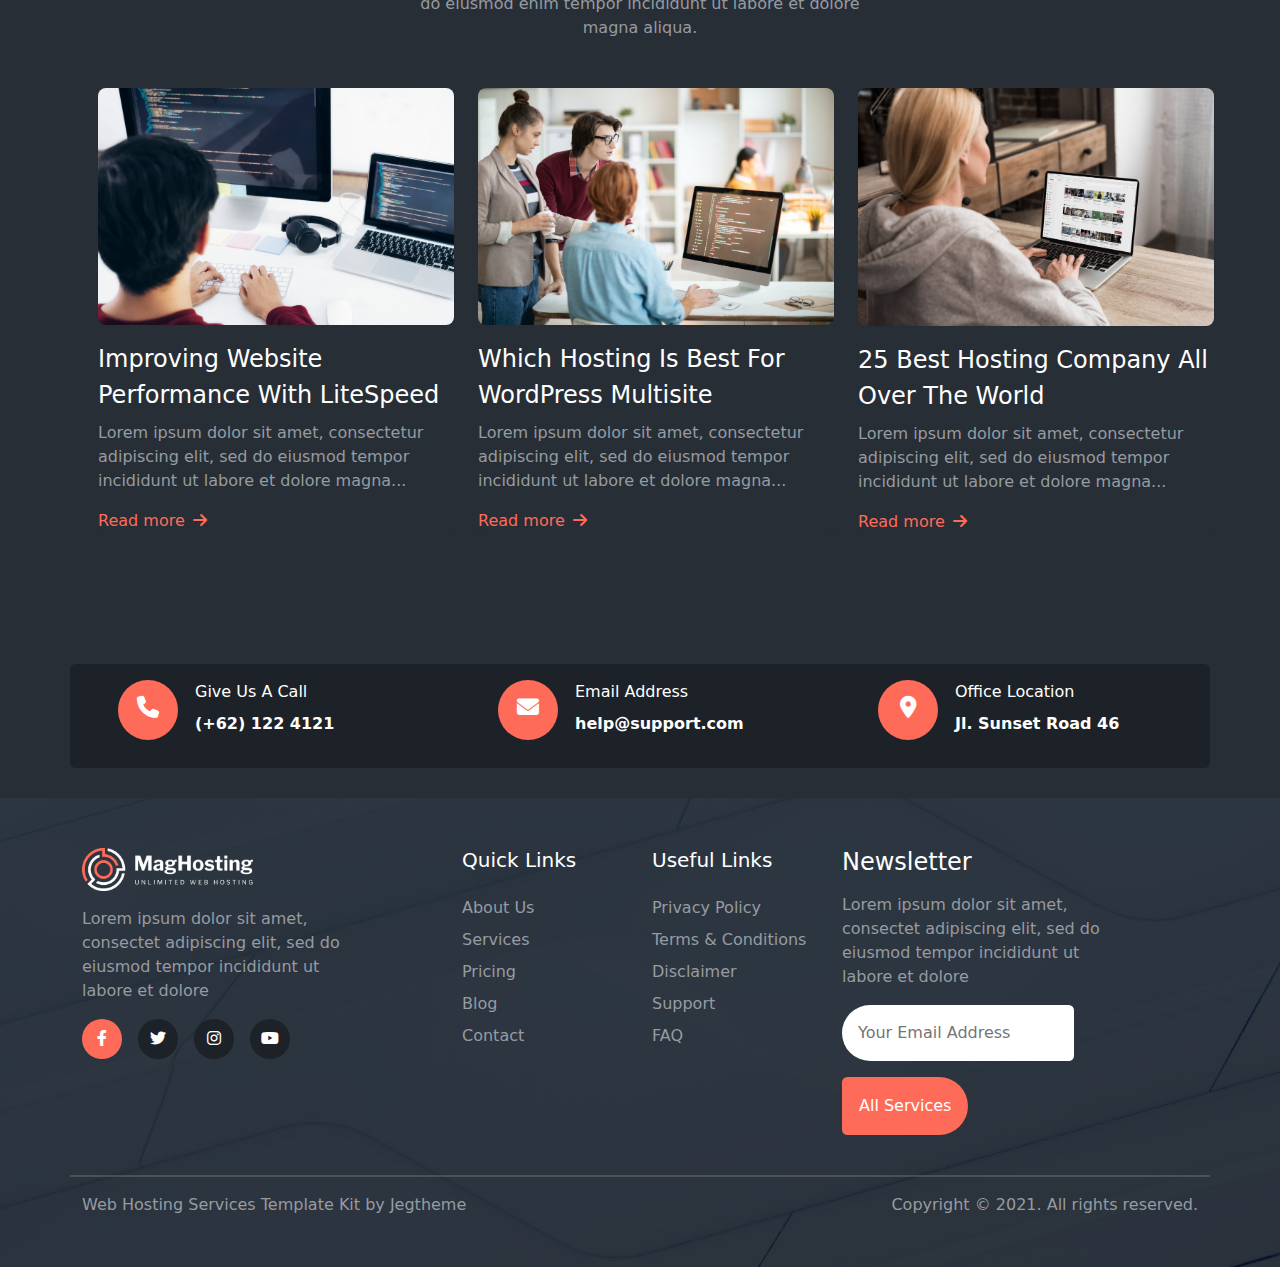
<file: web site/web site/index.html>
<!DOCTYPE html>
<html lang="en">
<head>
    <meta charset="UTF-8">
    <meta http-equiv="X-UA-Compatible" content="IE=edge">
    <meta name="viewport" content="width=device-width, initial-scale=1.0">
    <title>Bizency</title>
	 <link rel="stylesheet" href="css/bootstrap.min.css">
	 <link rel="stylesheet" href="css/style.css">
    <link rel="stylesheet" href="css/all.min.css">
    <link rel="stylesheet" href="css/fonts.css">
</head>
<body>


    <section class="slider">
	<nav class="navbar navbar-expand-lg">
    <div class="container">
    <a class="navbar-brand" href="#">
	    <img src="img/LOGO-6RC53E-e1642575297980.png" width="173" alt="">
	</a>
    <button class="navbar-toggler" type="button" data-bs-toggle="offcanvas" data-bs-target="#kriss">
      <span class=" text-white"><i class="fa-solid fa-bars"></i></span>
    </button>
    <div class="collapse navbar-collapse" id="navbarSupportedContent">
      <ul class="navbar-nav mx-auto mb-2 mb-lg-0">
        <li class="nav-item me-4">
          <a class="nav-link active text-orange"  href="#">Home</a>
        </li>
		
		<li class="nav-item me-4">
          <a class="nav-link active text-white"  href="#">About</a>
        </li>
        <li class="nav-item dropdown me-4">
          <a class="nav-link dropdown-toggle text-white" href="#" id="navbarDropdown" role="button" data-bs-toggle="dropdown">
            Services
          </a>
          <ul class="dropdown-menu">
            <li><a class="dropdown-item" href="#">Services</a></li>
            <li><a class="dropdown-item" href="#">Services Details</a></li>
          </ul>
        </li>
		<li class="nav-item dropdown me-4">
          <a class="nav-link dropdown-toggle text-white" href="#" id="navbarDropdown" role="button" data-bs-toggle="dropdown">
            Pages
          </a>
          <ul class="dropdown-menu">
            <li><a class="dropdown-item" href="#">Team</a></li>
            <li><a class="dropdown-item" href="#">Pricing</a></li>
			 <li><a class="dropdown-item" href="#">FAQ</a></li>
			  <li><a class="dropdown-item" href="#">404</a></li>
          </ul>
        </li>
		<li class="nav-item dropdown me-4">
          <a class="nav-link dropdown-toggle text-white" href="#" id="navbarDropdown" role="button" data-bs-toggle="dropdown">
            Blog
          </a>
          <ul class="dropdown-menu">
            <li><a class="dropdown-item" href="#">Blog</a></li>
            <li><a class="dropdown-item" href="#">Single post</a></li>
          </ul>
        </li>
		<li class="nav-item me-4">
          <a class="nav-link active text-white"  href="#">Contact</a>
        </li>
      </ul>
      <form class="d-flex">
        <button class="btn  rounded-pill bg-btn text-white px-5" type="submit">Contact us</button>
      </form>
    </div>
  </div>
</nav>

    

   <div id="carouselExampleIndicators" class="carousel slide" data-bs-ride="carousel">
    <div class="carousel-inner">
      <div class="carousel-item active position-relative">
        <div class="shape position-absolute"></div>
        <div class="container">
          <div class="row py-5 align-items-center">
          <div class="col-12 col-xl-6">
             <h1 class="text-white">Web <span class="text-orange">Domain</span> Provider You’ll Ever Need</h1>
           <p class="text-darkgray">Lorem ipsum dolor sit amet, consectetur adipiscing elit, sed do eiusmod enim tempor incididunt ut labore et dolore magna aliqua. Ut enim ad minim, quis nostrud exercitation ullamco laboris aliquip.</p>
           <div class="d-flex align-items-center">
              <button class="btn  rounded-pill bg-btn text-white px-5 py-3" type="submit">Learn more</button>
            <div class="icon1 m-4">
              <a href="#"><i class="fa-solid fa-play"></i></a>
            </div>
            <span class="span1 text-white">Watch Video</span>
           </div>
          </div>
          <div class="col-12 col-xl-6 slider-img z-index">
            <img src="img/asset2-SZ8XVX.png" alt="">
          </div>
        </div>
       </div> 
      </div>
      <div class="carousel-item">
        <div class="shape position-absolute"></div>
        <div class="container">
          <div class="row py-5 align-items-center">
          <div class="col-12 col-xl-6">
             <h1 class="text-white">Web <span class="text-orange">Domain</span> Provider You’ll Ever Need</h1>
           <p class="text-darkgray">Lorem ipsum dolor sit amet, consectetur adipiscing elit, sed do eiusmod enim tempor incididunt ut labore et dolore magna aliqua. Ut enim ad minim, quis nostrud exercitation ullamco laboris aliquip.</p>
           <div class="d-flex align-items-center">
              <button class="btn  rounded-pill bg-btn text-white px-5 py-3" type="submit">Learn more</button>
            <div class="icon1 m-4">
              <a href="#"><i class="fa-solid fa-play"></i></a>
            </div>
            <span class="span1 text-white">Watch Video</span>
           </div>
          </div>
          <div class="col-12 col-xl-6 slider-img z-index">
            <img src="img/asset2-SZ8XVX.png" alt="">
          </div>
        </div>
       </div> 
      </div>
      <div class="carousel-item">
        <div class="shape position-absolute"></div>
        <div class="container">
          <div class="row py-5 align-items-center">
          <div class="col-12 col-xl-6">
             <h1 class="text-white">Web <span class="text-orange">Domain</span> Provider You’ll Ever Need</h1>
           <p class="text-darkgray">Lorem ipsum dolor sit amet, consectetur adipiscing elit, sed do eiusmod enim tempor incididunt ut labore et dolore magna aliqua. Ut enim ad minim, quis nostrud exercitation ullamco laboris aliquip.</p>
           <div class="d-flex align-items-center">
              <button class="btn  rounded-pill bg-btn text-white px-5 py-3" type="submit">Learn more</button>
            <div class="icon1 m-4">
              <a href="#"><i class="fa-solid fa-play"></i></a>
            </div>
            <span class="span1 text-white">Watch Video</span>
           </div>
          </div>
          <div class="col-12 col-xl-6 slider-img z-index">
            <img src="img/asset2-SZ8XVX.png" alt="">
          </div>
        </div>
       </div> 
      </div>
    </div>
  </div>


     <!-- canvas  -->
     <div class="offcanvas offcanvas-start bg-offcanvas" tabindex="-1" id="kriss" aria-labelledby="offcanvasExampleLabel">
      <div class="offcanvas-header">
        <h5 class="offcanvas-title" id="offcanvasExampleLabel">
         <a class="navbar-brand" href="#">
          <img src="img/LOGO-6RC53E-e1642575297980.png" width="173" alt="">
         </a>
      </h5>
        <button type="button" class="btn-open text-white" data-bs-dismiss="offcanvas"><i class="fa-solid fa-xmark"></i></button>
      </div>
      
      <div class="offcanvas-body">
         <ul class="navbar-nav mx-auto mb-2 mb-lg-0">
            <li class="nav-item me-4">
              <a class="nav-link active text-orange"  href="#">Home</a>
            </li>
        
        <li class="nav-item me-4">
              <a class="nav-link active text-white"  href="#">About</a>
            </li>
            <li class="nav-item dropdown me-4">
              <a class="nav-link dropdown-toggle text-white" href="#" id="navbarDropdown" role="button" data-bs-toggle="dropdown">
                Services
              </a>
              <ul class="dropdown-menu">
                <li><a class="dropdown-item" href="#">Services</a></li>
                <li><a class="dropdown-item" href="#">Services Details</a></li>
              </ul>
            </li>
        <li class="nav-item dropdown me-4">
              <a class="nav-link dropdown-toggle text-white" href="#" id="navbarDropdown" role="button" data-bs-toggle="dropdown">
                Pages
              </a>
              <ul class="dropdown-menu">
                <li><a class="dropdown-item" href="#">Team</a></li>
                <li><a class="dropdown-item" href="#">Pricing</a></li>
           <li><a class="dropdown-item" href="#">FAQ</a></li>
            <li><a class="dropdown-item" href="#">404</a></li>
              </ul>
            </li>
        <li class="nav-item dropdown me-4">
              <a class="nav-link dropdown-toggle text-white" href="#" id="navbarDropdown" role="button" data-bs-toggle="dropdown">
                Blog
              </a>
              <ul class="dropdown-menu">
                <li><a class="dropdown-item" href="#">Blog</a></li>
                <li><a class="dropdown-item" href="#">Single post</a></li>
              </ul>
            </li>
        <li class="nav-item me-4">
              <a class="nav-link active text-white"  href="#">Contact</a>
            </li>
          </ul>
      </div>
    </div>
	 </section>

   <section>
      <div class="company-trust">
          <div class="container">
             <div class="contant">
               <h3 class="text-center text-white
               py-5">Trusted Over <span class="text-orange"> 3300 +</span> Companies in the World</h3>
             </div>
             <div class="company-img row p-5">
               <div class="col-sm-6">
                 <img src="img/logo-Y7FDGX.png" alt="" class="co-img">
               </div>
               <div class="col-sm-6">
                 <img src="img/partner-GR7E54-1.png" alt="" class="co-img">
               </div>
               <div class="col-sm-6">
                <img src="img/partnerr-JQLHGD-1.png" alt="" class="co-img">
               </div>
               <div class="col-sm-6">
                <img src="img/logo-9VAKXU.png" alt="" class="co-img">
               </div>
             </div>
          </div>
      </div>
   </section>

   <section class="hosting position-relative">
    <div class="shape-1 position-absolute"></div>
      <div class="container">
         <div class="row align-items-center">
            <div class="col-xs-12">
               <h5 class="text-orange">Why Choose Us</h5>
               <h2 class="text-white py-3">We Are Proving Best Web Hosting For You</h2>
               <p class="text-darkgray py-3">Lorem ipsum dolor sit amet, consectetuer adipiscing elit. Aenean commodo ligula eget dolor. Aenean massa. Cum sociis natoque penatibus et magnis dis parturient montes, nascetur ridiculus mus. Donec quam felis, ultricies nec, pellentesque eu, pretium quis, sem. Nulla consequat massa quis enim penatibus et magnis dis parturient montes.</p>
               <button class="btn  rounded-pill bg-btn text-white px-4 py-3" type="submit">Get Started Now</button>
            </div>

            <div class="col-xs-12 row z-index">
               <div class="col-xs-12">
                <div class="col-xs-12 icon bg-dark text-center px-3 py-3 my-3 rounded-4">
                  <i class="fa-solid fa-bolt-lightning fs-3 text-white"></i>
                  <h3 class="text-white py-4">Faster Loading Speed</h3>
                </div>
                <div class="col-xs-12 icon bg-dark text-center px-3 py-3 my-3 rounded-4">
                  <i class="fa-solid fa-bolt-lightning fs-3 text-white"></i>
                  <h3 class="text-white py-4">Faster Loading Speed</h3>
                </div>
               </div>
               <div class="col-xs-12 mt-5">
                <div class="col-xs-12 icon bg-dark text-center px-3 py-3 my-3 rounded-4">
                  <i class="fa-solid fa-bolt-lightning fs-3 text-white"></i>
                  <h3 class="text-white py-4">Faster Loading Speed</h3>
                </div>
                <div class="col-xs-12 icon bg-dark text-center px-3 py-3 my-3 rounded-4">
                  <i class="fa-solid fa-bolt-lightning fs-3 text-white"></i>
                  <h3 class="text-white py-4">Faster Loading Speed</h3>
                </div>
               </div>
            </div>
         </div>
      </div>
   </section>

   <section class="pricing position-relative">
    <div class="shape position-absolute"></div>
         <div class="container">
            <div class="col-xs-12 contant-title text-center">
               <h5 class="text-orange">Pricing Plans</h5>
               <h2 class="text-white py-3">Our Hosting Plans</h2>
               <p class="text-darkgray">Lorem ipsum dolor sit amet, consectetur adipiscing elit, sed do eiusmod enim tempor incididunt ut labore et dolore magna aliqua</p>
            </div>
            <div class="sub-plan row my-5">
               <div class="col-xs-12 mb-3">
                  <div class="box-plan bg-dark rounded-3 px-5 py-5">
                     <h3 class="text-white">Startup Plan</h3>
                     <p class="text-darkgray py-2">Lorem ipsum dolor sit amet consect adipiscing elit seddo eiusmod</p>
                     <div class="p-line my-4"></div>
                     <h6 class="text-white">Starting at</h6>
                     <span class="text-orange fs-1">$35 <small class="text-white fs-6">/month</small></span>
                     <div class="p-line my-4"></div>
                     <h5 class="text-white fs-6">1<span class="text-darkgray mx-1">Website</span></h5>
                     <h5 class="text-white fs-6 my-4">30 GB<span class="text-darkgray mx-1">Storage</span></h5>
                     <h5 class="text-white fs-6">Unmetered<span class="text-darkgray mx-1">Bandwidth</span></h5>
                     <h5 class="text-white fs-6 my-4">Professional Email<span class="text-darkgray mx-1">1 Year Trial</span></h5>
                     <button class="btn  rounded-pill bg-btn text-white px-4 py-3 my-3" type="submit">Purchase Now</button>
                  </div>
               </div>

               <div class="col-xs-12 z-index mb-3">
                <div class="box-plan bg-dark rounded-3 px-5 py-5">
                   <h3 class="text-white">Business Plan</h3>
                   <p class="text-darkgray py-2">Lorem ipsum dolor sit amet consect adipiscing elit seddo eiusmod</p>
                   <div class="p-line my-4"></div>
                   <h6 class="text-white">Starting at</h6>
                   <span class="text-orange fs-1">$65 <small class="text-white fs-6">/month</small></span>
                   <div class="p-line my-4"></div>
                   <h5 class="text-white fs-6">3<span class="text-darkgray mx-1">Website</span></h5>
                   <h5 class="text-white fs-6 my-4">40 GB<span class="text-darkgray mx-1">Storage</span></h5>
                   <h5 class="text-white fs-6">Unmetered<span class="text-darkgray mx-1">Bandwidth</span></h5>
                   <h5 class="text-white fs-6 my-4">Professional Email<span class="text-darkgray mx-1">1 Year Trial</span></h5>
                   <button class="btn  rounded-pill bg-btn text-white px-4 py-3 my-3" type="submit">Purchase Now</button>
                </div>
             </div>

             <div class="col-xs-12 z-index">
              <div class="box-plan bg-dark rounded-3 px-5 py-5">
                 <h3 class="text-white">Entrepreneur Plan</h3>
                 <p class="text-darkgray py-2">Lorem ipsum dolor sit amet consect adipiscing elit seddo eiusmod</p>
                 <div class="p-line my-4"></div>
                 <h6 class="text-white">Starting at</h6>
                 <span class="text-orange fs-1">$95 <small class="text-white fs-6">/month</small></span>
                 <div class="p-line my-4"></div>
                 <h5 class="text-white fs-6">5<span class="text-darkgray mx-1">Website</span></h5>
                 <h5 class="text-white fs-6 my-4">50 GB<span class="text-darkgray mx-1">Storage</span></h5>
                 <h5 class="text-white fs-6">Unmetered<span class="text-darkgray mx-1">Bandwidth</span></h5>
                 <h5 class="text-white fs-6 my-4">Professional Email<span class="text-darkgray mx-1">1 Year Trial</span></h5>
                 <button class="btn  rounded-pill bg-btn text-white px-4 py-3 my-3" type="submit">Purchase Now</button>
              </div>
           </div>
            </div>
         </div>
   </section>

   <section class="service-offer">
        <div class="container">
            <div class="our-service row">
               <div class="col-xs-12">
                  <h6 class="text-orange">Our Service</h6>
                  <h3 class="text-white my-3">What Service We Offer</h3>
               </div>
               <div class="col-xs-12 p-3">
                  <p class="text-darkgray">Lorem ipsum dolor sit amet, consectetur adipiscing elit, sed do eiusmod tempor incididunt ut labore et dolore magna aliqua</p>
               </div>
               <div class="col-xs-12">
                <button class="btn  rounded-pill bg-btn text-white px-5 py-3 my-3" type="submit">All Services</button>
               </div>
            </div>

            <div class="service-hosting row mt-4">
               <div class="col-xs-12 mb-3">
                  <div class="web-hosting bg-dark py-4 px-4 rounded-3 text-center">
                       <img src="img/DNS-Laptop.png" alt="" width="60">
                       <h3 class="text-white my-2">Web Hosting</h3>
                       <p class="text-darkgray text-center">Lorem ipsum dolor sit amet, consect adipiscing elit, sed do eiusmod tempor incidiunt ipsum dolor.</p>
                       <a href="#" class="text-orange">Read More<i class="fa-solid fa-arrow-right px-2"></i></a>
                  </div>
               </div>
               <div class="col-xs-12 mb-3">
                <div class="web-hosting bg-dark py-4 px-4 rounded-3 text-center">
                     <img src="img/DNS-Laptop.png" alt="" width="60">
                     <h3 class="text-white my-2">Web Hosting</h3>
                     <p class="text-darkgray text-center">Lorem ipsum dolor sit amet, consect adipiscing elit, sed do eiusmod tempor incidiunt ipsum dolor.</p>
                     <a href="#" class="text-orange">Read More<i class="fa-solid fa-arrow-right px-2"></i></a>
                </div>
             </div>
             <div class="col-xs-12 mb-3">
              <div class="web-hosting bg-dark py-4 px-4 rounded-3 text-center">
                   <img src="img/DNS-Laptop.png" alt="" width="60">
                   <h3 class="text-white my-2">Web Hosting</h3>
                   <p class="text-darkgray text-center">Lorem ipsum dolor sit amet, consect adipiscing elit, sed do eiusmod tempor incidiunt ipsum dolor.</p>
                   <a href="#" class="text-orange">Read More<i class="fa-solid fa-arrow-right px-2"></i></a>
              </div>
           </div>
           <div class="col-xs-12 mb-3">
            <div class="web-hosting bg-dark py-4 px-4 rounded-3 text-center">
                 <img src="img/DNS-Laptop.png" alt="" width="60">
                 <h3 class="text-white my-2">Web Hosting</h3>
                 <p class="text-darkgray text-center">Lorem ipsum dolor sit amet, consect adipiscing elit, sed do eiusmod tempor incidiunt ipsum dolor.</p>
                 <a href="#" class="text-orange">Read More<i class="fa-solid fa-arrow-right px-2"></i></a>
            </div>
         </div>
         <div class="col-xs-12 mb-3">
          <div class="web-hosting bg-dark py-4 px-4 rounded-3 text-center">
               <img src="img/DNS-Laptop.png" alt="" width="60">
               <h3 class="text-white my-2">Web Hosting</h3>
               <p class="text-darkgray text-center">Lorem ipsum dolor sit amet, consect adipiscing elit, sed do eiusmod tempor incidiunt ipsum dolor.</p>
               <a href="#" class="text-orange">Read More<i class="fa-solid fa-arrow-right px-2"></i></a>
          </div>
       </div>
       <div class="col-xs-12">
        <div class="web-hosting bg-dark py-4 px-4 rounded-3 text-center">
             <img src="img/DNS-Laptop.png" alt="" width="60">
             <h3 class="text-white my-2">Web Hosting</h3>
             <p class="text-darkgray text-center">Lorem ipsum dolor sit amet, consect adipiscing elit, sed do eiusmod tempor incidiunt ipsum dolor.</p>
             <a href="#" class="text-orange">Read More<i class="fa-solid fa-arrow-right px-2"></i></a>
        </div>
     </div>
            </div>
        </div>
   </section>
   
   <section class="country">
     <div class="container position-relative">
	    <div class="col-xs-12">
        <div class="contant-country text-center">
          <h2 class="text-white">Our Server Is Place In 15 Countries To Make Our Service Never Get Down</h2>
        <p class="text-darkgray">Lorem ipsum dolor sit amet, consectetur adipiscing elit, sed do eiusmod enim tempor incididunt ut labore et dolore magna aliqua.</p>
       </div>
      </div>
	 <div class="col-xs-12 map text-center ">
	    <img src="img/image-OJO4YQ0-1024x513.png">
	 </div>
	 <img src="img/LZHZBNZ.jpg" class="position-absolute img1 border border-5 border-dark mt-4">
   <img src="img/RHDZL5A (1).jpg" alt="" class="position-absolute img2 border border-5 border-dark mt-4">
   <img src="img/P2UGM57.jpg" alt="" class="position-absolute img3 border border-5 border-dark mt-4">
   <img src="img/E3CC8GB.jpg" alt="" class="position-absolute img4 border border-5 border-dark mt-4">
   <img src="img/PYTF4B7.jpg" alt="" class="position-absolute img5 border border-5 border-dark mt-4">
   <img src="img/B3R7EGZ.jpg" alt="" class="position-absolute img6 border border-5 border-dark mt-4">
	 </div>
   </section>

   <section class="manager py-5 position-relative">
    <div class="shape-1 position-absolute"></div>
      <div class="container">
        <div class="row">
           <div class="col-6 z-index">
              <div class="manager-box bg-dark py-5 px-5 rounded-3 text-center">
                <img src="img/P2UGM57.jpg" alt="" class="img3"> 
                <div class="mt-3">
                  <strong class="text-white fs-5">Hashim Nelson</strong>
                </div>
                <div>
                  <span class="text-orange">IT Manager</span>
                </div>
                <p class="text-darkgray mt-4 px-4">Lorem ipsum dolor sit amet, consectetur adipiscing elit, sed do eiusmod tempor incididunt ut labore et dolore magna aliqua. Enim ad minim veniam, quis nostrud exercitation ullamco laboris nisi ut aliquip dolore magna aliqua.</p>
              </div>
           </div>
           <div class="col-6 z-index">
            <div class="manager-box bg-dark py-5 px-5 rounded-3 text-center">
              <img src="img/RHDZL5A (1).jpg" alt="" class="img2"> 
              <div class="mt-3">
                <strong class="text-white fs-5">Derren Selena</strong>
              </div>
              <div>
                <span class="text-orange">CEO Funtech</span>
              </div>
              <p class="text-darkgray mt-4 px-4">Lorem ipsum dolor sit amet, consectetur adipiscing elit, sed do eiusmod tempor incididunt ut labore et dolore magna aliqua. Enim ad minim veniam, quis nostrud exercitation ullamco laboris nisi ut aliquip dolore magna aliqua.</p>
            </div>
         </div>
        </div>
      </div>
   </section>

   <section class="inform">
    <div class="blog text-center">
       <h5 class="text-orange">Our Blog</h5>
       <h2 class="text-white mt-3">Lates Blog & Articles</h2>
       <p class="text-darkgray">Lorem ipsum dolor sit amet, consectetur adipiscing elit, sed do eiusmod enim tempor incididunt ut labore et dolore magna aliqua.</p>
    </div>
    <div class="container">
      <div class="row justify-content-center mt-5">
         <div class="col-4">
          <div class="card mx-3 bg-inform" style="width: 18rem;">
            <img src="img/programmer-coding-on-computer-.jpg" class="card-img-top mb-3 rounded-3" alt="...">
            <div class="card-body p-0">
              <a href="#" class="text-white fs-4">Improving Website Performance With LiteSpeed</a>
              <p class="card-text text-darkgray mt-2">Lorem ipsum dolor sit amet, consectetur adipiscing elit, sed do eiusmod tempor incididunt ut labore et dolore magna...</p>
              <a href="#" class="text-orange">Read more<i class="fa-solid fa-arrow-right mx-2"></i></a>
            </div>
          </div>
         </div>
        <div class="col-4">
          <div class="card mx-3 bg-inform" style="width: 18rem;">
            <img src="img/young-programmers.jpg" class="card-img-top mb-3 rounded-3" alt="...">
            <div class="card-body p-0">
              <a href="#" class="text-white fs-4">Which Hosting Is Best For WordPress Multisite</a>
              <p class="card-text text-darkgray mt-2">Lorem ipsum dolor sit amet, consectetur adipiscing elit, sed do eiusmod tempor incididunt ut labore et dolore magna...</p>
              <a href="#" class="text-orange">Read more<i class="fa-solid fa-arrow-right mx-2"></i></a>
            </div>
          </div>
        </div>
        <div class="col-4">
          <div class="card mx-3 bg-inform" style="width: 18rem;">
            <img src="img/back-view-of-woman-using-laptop-with-youtube-website-on-screen.jpg" class="card-img-top mb-3 rounded-3" alt="...">
            <div class="card-body p-0">
              <a href="#" class="text-white fs-4">25 Best Hosting Company All Over The World
              </a>
              <p class="card-text text-darkgray mt-2">Lorem ipsum dolor sit amet, consectetur adipiscing elit, sed do eiusmod tempor incididunt ut labore et dolore magna...</p>
              <a href="#" class="text-orange">Read more<i class="fa-solid fa-arrow-right mx-2"></i></a>
            </div>
          </div>
        </div>
      </div>
    </div>
 </section>

 <section class="information">
    <div class="container ">
      <div class="row col-no-gap align-items-center">
        <div class="col-4 py-3 px-5 bg-contact rounded-start">
            <div class="row">
              <div class="col-3">
                 <div class="box">
                  <i class="fa-solid fa-phone"></i>
                 </div>
              </div>
              <div class="col-9">
                <span class="text-white">Give Us A Call</span>
                <p class="text-white fs-6 mt-2">(+62) 122 4121</p>
              </div>
            </div>
        </div>
        <div class="col-4 py-3 px-5 bg-contact">
          <div class="row">
            <div class="col-3">
               <div class="box">
                <i class="fa-solid fa-envelope"></i>
               </div>
            </div>
            <div class="col-9">
              <span class="text-white">Email Address</span>
              <p class="text-white fs-6 mt-2">help@support.com</p>
            </div>
          </div>
        </div>
        <div class="col-4 py-3 px-5 bg-contact rounded-end">
          <div class="row">
            <div class="col-3">
               <div class="box">
                <i class="fa-solid fa-location-dot"></i>
               </div>
            </div>
            <div class="col-9">
              <span class="text-white">Office Location</span>
              <p class="text-white fs-6 mt-2">Jl. Sunset Road 46</p>
            </div>
          </div>
        </div>
      </div>
    </div>
 </section>

 <footer class="footer">
    <div class="container">
      <div class="row">
        <div class="col-4">
          <div class="logo">
            <img src="img/LOGO-6RC53E-e1642575297980.png" alt="">
          </div>
          <p class="text-darkgray mt-3">Lorem ipsum dolor sit amet, consectet adipiscing elit, sed do eiusmod tempor incididunt ut labore et dolore</p>
          <div class="icon d-flex">
            <a href="#">
              <div class="back me-3">
                <i class="fa-brands fa-facebook-f"></i>
              </div>
            </a>
            <a href="#">
              <div class="back me-3">
                <i class="fa-brands fa-twitter"></i>
              </div>
            </a>
            <a href="#">
              <div class="back me-3">
                <i class="fa-brands fa-instagram"></i>
              </div>
            </a>
            <a href="#">
              <div class="back me-3">
                <i class="fa-brands fa-youtube"></i>
              </div>
            </a>
          </div>
        </div>
        <div class="col-2">
          <h2 class="text-white fs-5 mb-4">Quick Links</h2>
          <ul class="p-0">
            <a href="#">
              <li class="text-darkgray mb-2">About Us</li>
            </a>
            <a href="#">
              <li class="text-darkgray mb-2">Services</li>
            </a>
            <a href="#">
              <li class="text-darkgray mb-2">Pricing</li>
            </a>
            <a href="#">
              <li class="text-darkgray mb-2">Blog</li>
            </a>
            <a href="#">
              <li class="text-darkgray">Contact</li>
            </a>
          </ul>
        </div>
        <div class="col-2">
          <h2 class="text-white fs-5 mb-4">Useful Links</h2>
          <ul class="p-0">
            <a href="#">
              <li class="text-darkgray mb-2">Privacy Policy</li>
            </a>
            <a href="#">
              <li class="text-darkgray mb-2">Terms & Conditions</li>
            </a>
            <a href="#">
              <li class="text-darkgray mb-2">Disclaimer</li>
            </a>
            <a href="#">
              <li class="text-darkgray mb-2">Support</li>
            </a>
            <a href="#">
              <li class="text-darkgray">FAQ</li>
            </a>
        </div>
        <div class="col-4">
          <h2 class="text-white fs-4">Newsletter</h2>
          <p class="text-darkgray mt-3">Lorem ipsum dolor sit amet, consectet adipiscing elit, sed do eiusmod tempor incididunt ut labore et dolore</p>
          <input type="email" placeholder="Your Email Address" class="py-3 px-3 bg-white border-0 rounded-end rounded-5"></input><button class="btn  rounded-start rounded-5 bg-btn text-white px-3 py-3 my-3" type="submit">All Services</button>
          </div>
          <div class="line mt-4 mb-3"></div>
          <div class="d-flex justify-content-between">
            <span class="text-darkgray">Web Hosting Services Template Kit by Jegtheme</span>
            <span class="text-darkgray">Copyright © 2021. All rights reserved.</span>
          </div>
        </div>
      </div>
    </div>
 </footer>

	<script src="js/bootstrap.bundle.min.js"></script>
</body>
</html>
</file>
<file: web site/css/style.css>
.bg-body{
	background-color: #272E36 !important;
}
.bg-btn{
	background-color: #FF6B59!important;
}
.bg-offcanvas{
	background-color: #1D2228!important;
}
.bg-inform{
	background-color: #272E36!important;
}
.bg-contact{
	background-color: #1D2228!important;
}
.text-orange{
	color: #FF6B59!important;
}
.text-darkgray{
	color: #979BA1!important;
}
a{
	text-decoration: none;
}
ul, ol{
	list-style: none;
}
.navbar {
	border-bottom: 1px solid gray;
}
.slider{
	background-image: url('../img/cyberwall-7TXPKE4.jpg');
	background-color: rgba(0,0,0,0.4);
	background-blend-mode: darken;
}
.slider .slider-img img{
	width: 100%;
}
.slider .icon1{
	width: 50px;
	height: 50px;
	text-align: center;
	line-height: 50px;
	border-radius: 50%;
	background-color: white;
}
.slider .span1{
	font-weight: 600!important;
}
.icon1 a i{
	color: #FF6B59!important;
}
.slider h1{
	font-size: 56px;
}
.slider p{
	color: gray!important;
}
.btn-open{
	width: 45px;
	height: 45px;
	border-radius: 50%;
	color: #FF6B59!important;
	border: none!important;
}
.shape{
	background-color: #232931;
	width: 100%;
	height: 300px;
	bottom: -1px;
	clip-path: polygon(100% 20%, 0% 100%, 100% 100%);
}
.z-index{
	z-index: 999;
}

.company-trust{
	background-color: #232931;
}
.company-trust h3{
	font-size: 24px;
	font-family: 'Jost';
	font-weight: 600;
}
.company-trust .company-img img{
	filter:  contrast( 0.1% );
	transition: all 0.5s;
}
.company-trust .company-img img:hover{
	filter: contrast( 200% );
}
.company-img .co-img{
	width: 130px;
}
.hosting{
	background-color: #232931;
	padding: 80px 0 100px 0;
}
.hosting h2{
	font-size: 32px;
	font-family: 'Jost';
	font-weight: 600;
}
.energy .ligth{
	color: white;
}
.hosting p{
	padding-right: 100px;
}
.hosting .icon i{
	width: 60px;
	height: 60px;
	border-radius: 50%;
	background-color: #FF6B59;
	line-height: 60px;
}
.shape-1{
    clip-path: polygon(100% 31%, 0% 100%, 100% 100%);
	background-color: #272E36;
	width: 100%;
	height: 300px;
	bottom: 0;
}
.hosting .icon h3{
	font-size: 20px;
	font-family: 'Jost';
	font-weight: 600;
	padding: 0 50px;
}

.pricing{
	 background-color: #272E36;
	 padding: 80px 0 100px 0;
}
.pricing .contant-title p{
	/* padding: 0 200px; */
}
.p-line{
	width: 100%;
	border: 0.1px solid #979ba13c;
}
.box-plan span{
   font-weight: 700;
}

.service-offer{
	background-color: #232931;
	padding: 100px 0;
}
.service-offer .our-service h3{
     font-size: 32px;
}
.service-offer .web-hosting p{
	padding:0  50px;
}
.service-offer .web-hosting a{
	font-size: 14px;
	font-weight: 600;
}
.country{
	background-color: #232931;
	padding: 40px 0 100px 0;
}
.contant-country h2{
	font-size: 32px;
}
.col-xxl-12 .contant-country h2{
    padding: 0 250px;
}
.map img{
	width: 100%;
	filter: brightness( 100% ) contrast( 0% ) saturate( 120% ) blur( 0px ) hue-rotate( 0deg );
}
.map-img img{
	width: 60px;
}
.img1{
    top: 26%;
	left: 34%;
	border-radius: 50%;
}
.img2{
    top: 41%;
	left: 16%;
	border-radius: 50%;
}
.img3{
    top: 70%;
	left: 29%;
	border-radius: 50%;
}
.img4{
    top: 53%;
	left: 48%;
	border-radius: 50%;
}
.img5{
    top: 35%;
	left: 70%;
	border-radius: 50%;
}
.img6{
    top: 68%;
	left: 80%;
	border-radius: 50%;
}
.manager{
	background-color: #232931;
}
.manager-box img{
	width: 100px;
}
.inform{
	background-color: #272E36;
	padding: 100px 0;
}
.inform .blog p{
	
}
.card{
	width: 100%!important;
	border: none!important;
}
.information{
	padding: 30px 0;
	width: 100%;
	background-color: #272E36;
}
.information .box{
	width: 60px;
	height: 60px;
	border-radius: 50%;
	background-color: #FF6B59;
	line-height: 60px;
	text-align: center;
	color: white;
}
.information p{
	font-weight: 600;
}
.information i{
	font-size: 22px;
}
.information .col-4{
	background-color: #1D2228;
}
.footer{
	background-image: url('../img/cyberwall-7TXPKE4.jpg');
	padding: 50px 0;
	background-color: #272e36da;
	background-blend-mode: darken;
}
.footer p{
	padding-right: 75px;
}
.footer .back{
	width: 40px;
	height: 40px;
	border-radius: 50%;
	background-color: #1D2228;
	line-height: 40px;
	text-align: center;
	color: white;
}
.footer a:hover .back{
	background-color: #FF6B59;
	transition: all 0.5s;
}
.footer a:first-child .back{
	background-color: #FF6B59!important;
}
.footer ul a li:hover{
	color: white!important;
}
.line{
	width: 100%;
	border: 0.5px solid rgba(128, 128, 128, 0.393);
}
.logo img, .navbar-brand img{
	width: 173px!important;
}
button{
	margin-left: -2px!important;
}
</file>
<file: web site/css/fonts.css>
@font-face {
    font-family: 'Jost';
    src: url('../fonts/Jost-Italic.woff2') format('woff2'),
        url('../fonts/Jost-Italic.woff') format('woff');
    font-weight: normal;
    font-style: italic;
    font-display: swap;
}

@font-face {
    font-family: 'Jost';
    src: url('../fonts/Jost-Regular.woff2') format('woff2'),
        url('../fonts/Jost-Regular.woff') format('woff');
    font-weight: normal;
    font-style: normal;
    font-display: swap;
}

@font-face {
    font-family: 'Syne';
    src: url('../fonts/Syne-Regular.woff2') format('woff2'),
        url('../fonts/Syne-Regular.woff') format('woff');
    font-weight: normal;
    font-style: normal;
    font-display: swap;
}
</file>
<file: web site/web site/css/style.css>
.bg-body{
	background-color: #272E36 !important;
}
.bg-btn{
	background-color: #FF6B59!important;
}
.bg-offcanvas{
	background-color: #1D2228!important;
}
.bg-inform{
	background-color: #272E36!important;
}
.text-orange{
	color: #FF6B59!important;
}
.text-darkgray{
	color: #979BA1!important;
}
a{
	text-decoration: none;
}
ul, ol{
	list-style: none;
}
.navbar {
	border-bottom: 1px solid gray;
}
.slider{
	background-image: url('../img/cyberwall-7TXPKE4.jpg');
	background-color: rgba(0,0,0,0.4);
	background-blend-mode: darken;
}
.slider .slider-img img{
	width: 100%;
}
.slider .icon1{
	width: 50px;
	height: 50px;
	text-align: center;
	line-height: 50px;
	border-radius: 50%;
	background-color: white;
}
.slider .span1{
	font-weight: 600!important;
}
.icon1 a i{
	color: #FF6B59!important;
}
.slider h1{
	font-size: 56px;
}
.slider p{
	color: gray!important;
}
.btn-open{
	width: 45px;
	height: 45px;
	border-radius: 50%;
	color: #FF6B59!important;
	border: none!important;
}
.shape{
	background-color: #232931;
	width: 100%;
	height: 300px;
	bottom: -1px;
	clip-path: polygon(100% 20%, 0% 100%, 100% 100%);
}
.z-index{
	z-index: 999;
}

.company-trust{
	background-color: #232931;
}
.company-trust h3{
	font-size: 24px;
	font-family: 'Jost';
	font-weight: 600;
}
.company-trust .company-img img{
	filter:  contrast( 0.1% );
	transition: all 0.5s;
}
.company-trust .company-img img:hover{
	filter: contrast( 200% );
}
.company-img .co-img{
	width: 130px;
}
.hosting{
	background-color: #232931;
	padding: 50px 0 100px 0;
}
.hosting h2{
	font-size: 32px;
	font-family: 'Jost';
	font-weight: 600;
	padding-right: 175px;
}
.hosting p{
	padding-right: 100px;
}
.hosting .icon i{
	width: 60px;
	height: 60px;
	border-radius: 50%;
	background-color: #FF6B59;
	line-height: 60px;
}
.shape-1{
    clip-path: polygon(100% 45%, 0% 100%, 100% 100%);
	background-color: #272E36;
	width: 100%;
	height: 300px;
	bottom: 0;
}
.hosting .icon h3{
	font-size: 20px;
	font-family: 'Jost';
	font-weight: 600;
	padding: 0 50px;
}

.pricing{
	 background-color: #272E36;
	 padding: 80px 0 100px 0;
}
.pricing .contant-title p{
	padding: 0 300px;
}
.p-line{
	width: 100%;
	border: 0.1px solid #979ba13c;
}
.box-plan span{
   font-weight: 700;
}

.service-offer{
	background-color: #232931;
	padding: 100px 0;
}
.service-offer .our-service h3{
     font-size: 32px;
}
.service-offer .web-hosting p{
	padding:0  50px;
}
.service-offer .web-hosting a{
	font-size: 14px;
	font-weight: 600;
}
.country{
	background-color: #232931;
	padding: 40px 0 100px 0;
}
.contant-country h2{
	font-size: 32px;
	padding: 0 250px;
}
.contant-country p{
	padding: 0 290px;
}
.map img{
	width: 100%;
	filter: brightness( 100% ) contrast( 0% ) saturate( 120% ) blur( 0px ) hue-rotate( 0deg );
}
img{
	width: 60px;
}
.img1{
    top: 21%;
	left: 34%;
	border-radius: 50%;
}
.img2{
    top: 41%;
	left: 16%;
	border-radius: 50%;
}
.img3{
    top: 70%;
	left: 29%;
	border-radius: 50%;
}
.img4{
    top: 53%;
	left: 48%;
	border-radius: 50%;
}
.img5{
    top: 35%;
	left: 70%;
	border-radius: 50%;
}
.img6{
    top: 68%;
	left: 80%;
	border-radius: 50%;
}
.manager{
	background-color: #232931;
}
.inform{
	background-color: #272E36;
	padding: 100px 0;
}
.inform .blog p{
	padding: 0 31%;
}
.card{
	width: 100%!important;
	border: none!important;
}
.card .card-img-top{
	width: 100%;
}
.information{
	padding: 30px 0;
	width: 100%;
	background-color: #272E36;
}
.information .box{
	width: 60px;
	height: 60px;
	border-radius: 50%;
	background-color: #FF6B59;
	line-height: 60px;
	text-align: center;
	color: white;
}
.information p{
	font-weight: 600;
}
.information i{
	font-size: 22px;
}
.information .col-4{
	background-color: #1D2228;
}
.footer{
	background-image: url('../img/cyberwall-7TXPKE4.jpg');
	padding: 50px 0;
	background-color: #272e36da;
	background-blend-mode: darken;
}
.footer p{
	padding-right: 75px;
}
.footer .back{
	width: 40px;
	height: 40px;
	border-radius: 50%;
	background-color: #1D2228;
	line-height: 40px;
	text-align: center;
	color: white;
}
.footer a:hover .back{
	background-color: #FF6B59;
	transition: all 0.5s;
}
.footer a:first-child .back{
	background-color: #FF6B59!important;
}
.footer ul a li:hover{
	color: white!important;
}
.line{
	width: 100%;
	border: 0.5px solid rgba(128, 128, 128, 0.393);
}
.logo img, .navbar-brand img{
	width: 173px!important;
}
</file>
<file: web site/web site/css/fonts.css>
@font-face {
    font-family: 'Jost';
    src: url('../fonts/Jost-Italic.woff2') format('woff2'),
        url('../fonts/Jost-Italic.woff') format('woff');
    font-weight: normal;
    font-style: italic;
    font-display: swap;
}

@font-face {
    font-family: 'Jost';
    src: url('../fonts/Jost-Regular.woff2') format('woff2'),
        url('../fonts/Jost-Regular.woff') format('woff');
    font-weight: normal;
    font-style: normal;
    font-display: swap;
}

@font-face {
    font-family: 'Syne';
    src: url('../fonts/Syne-Regular.woff2') format('woff2'),
        url('../fonts/Syne-Regular.woff') format('woff');
    font-weight: normal;
    font-style: normal;
    font-display: swap;
}
</file>
